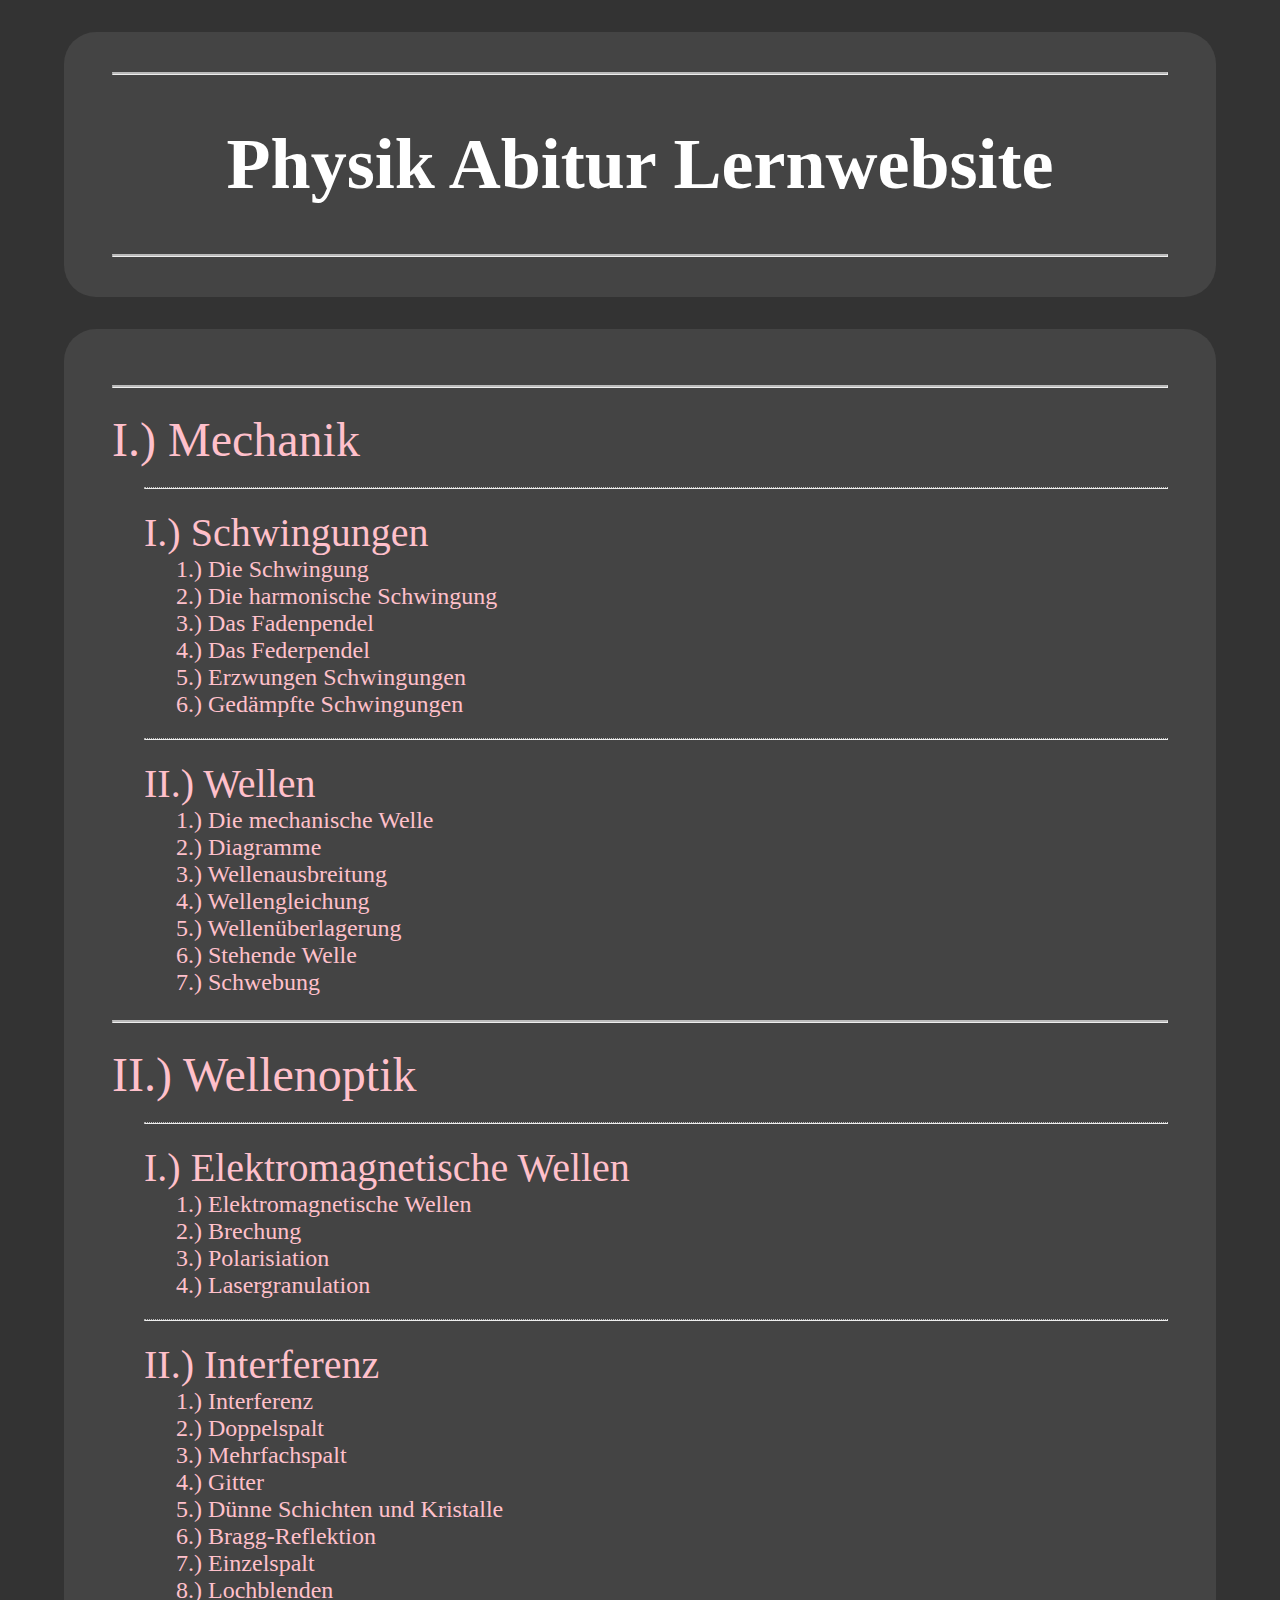
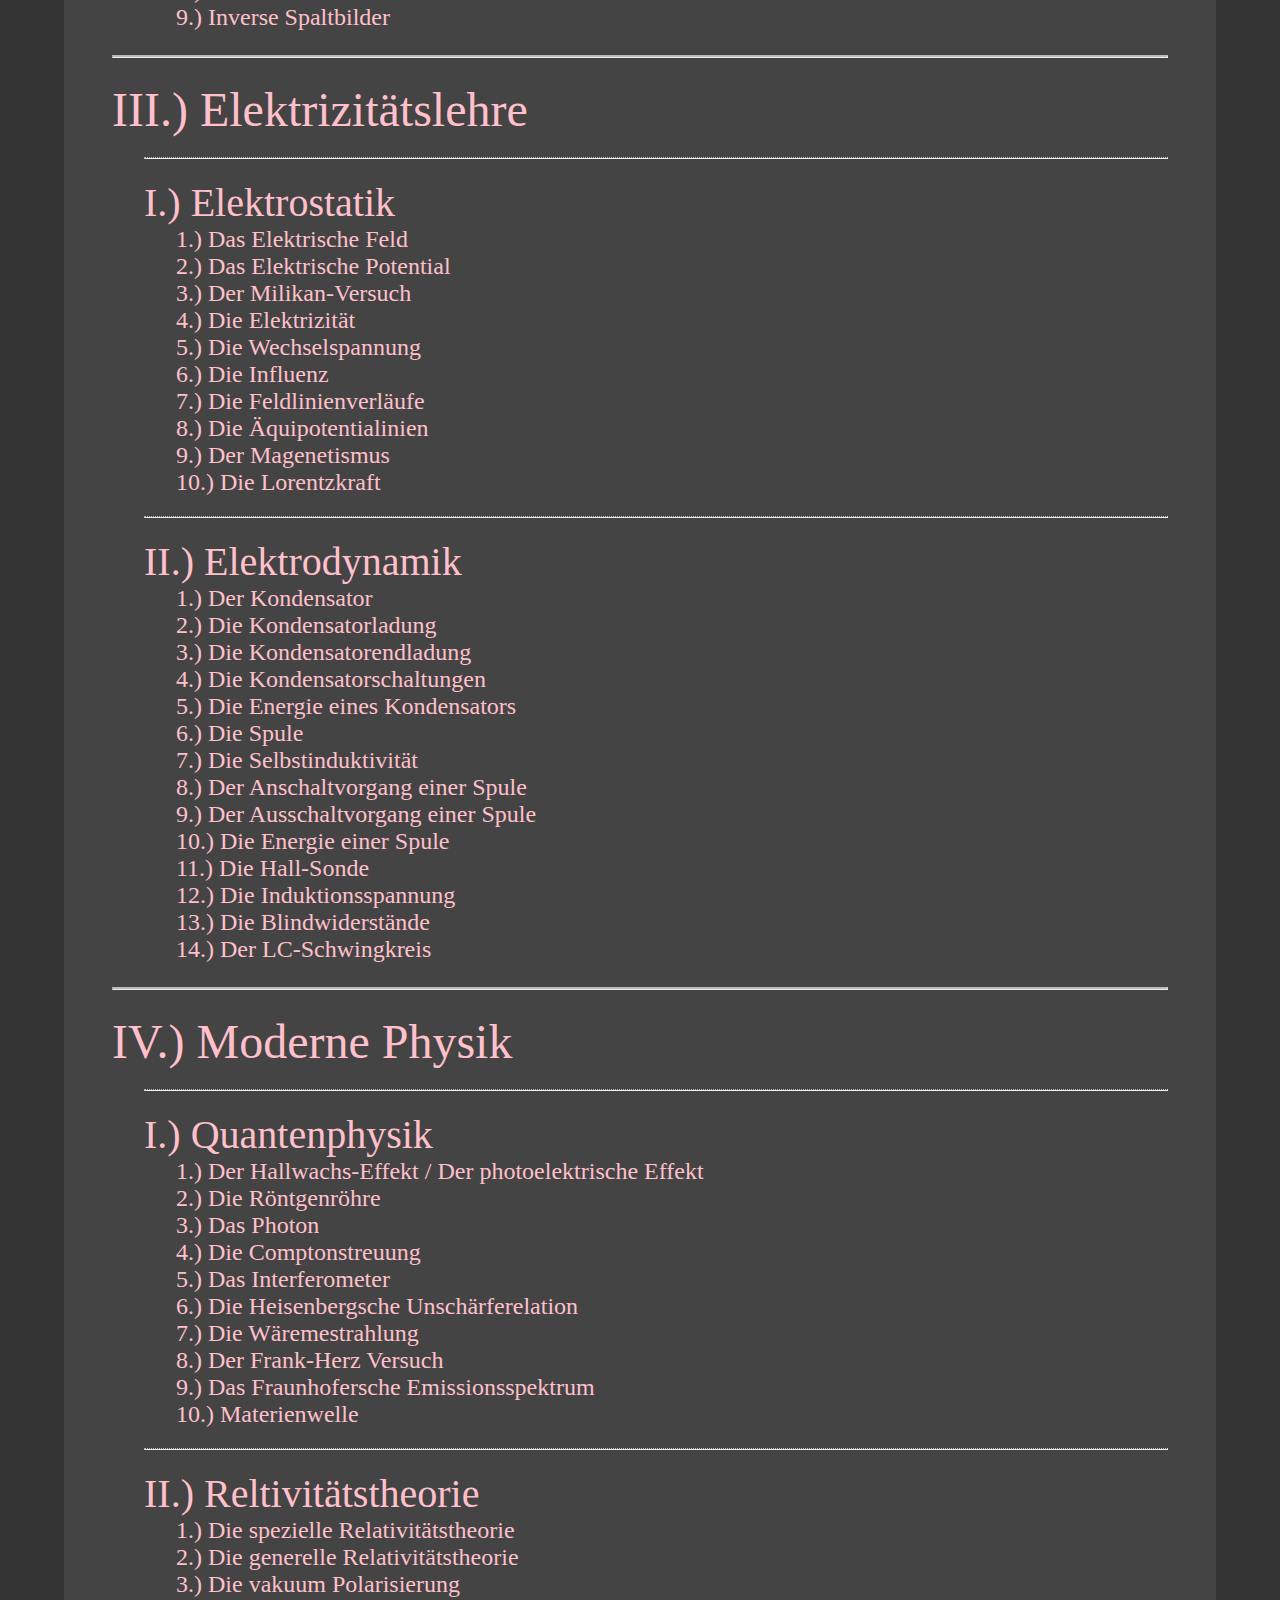
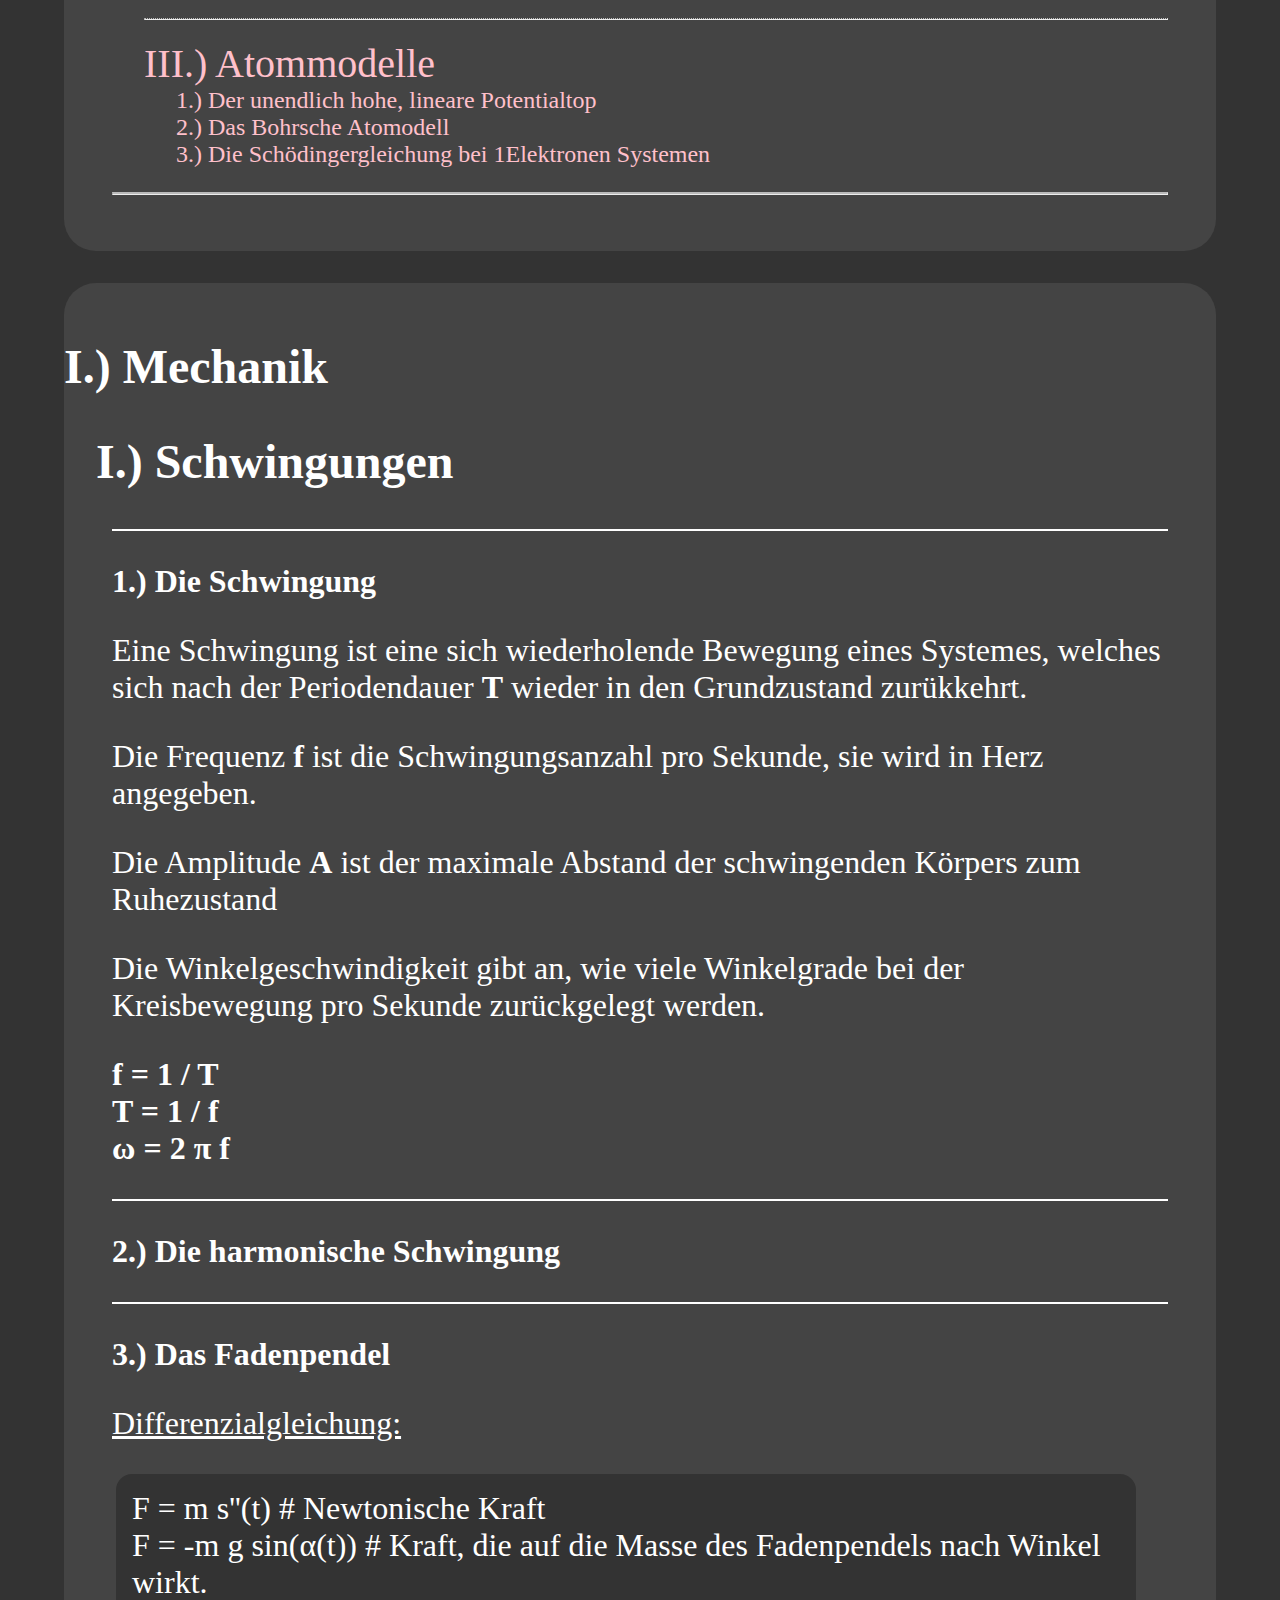
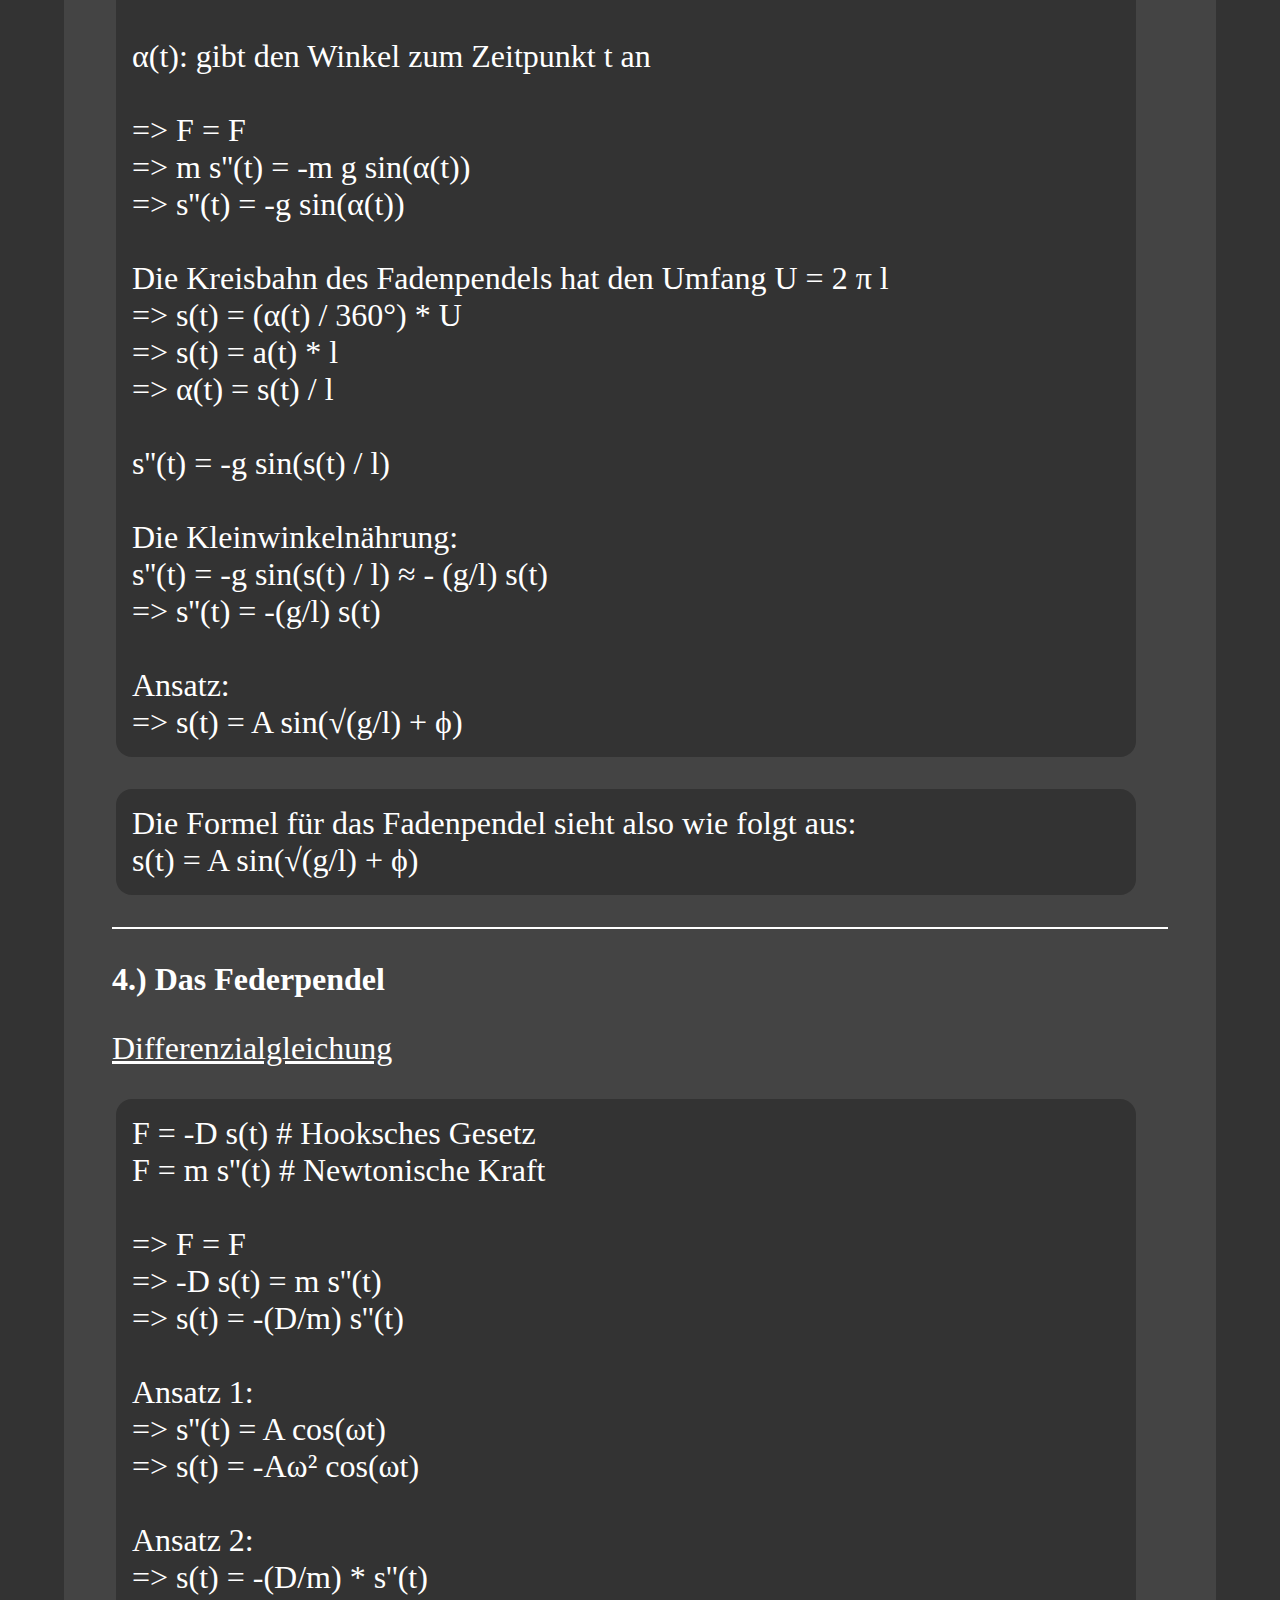
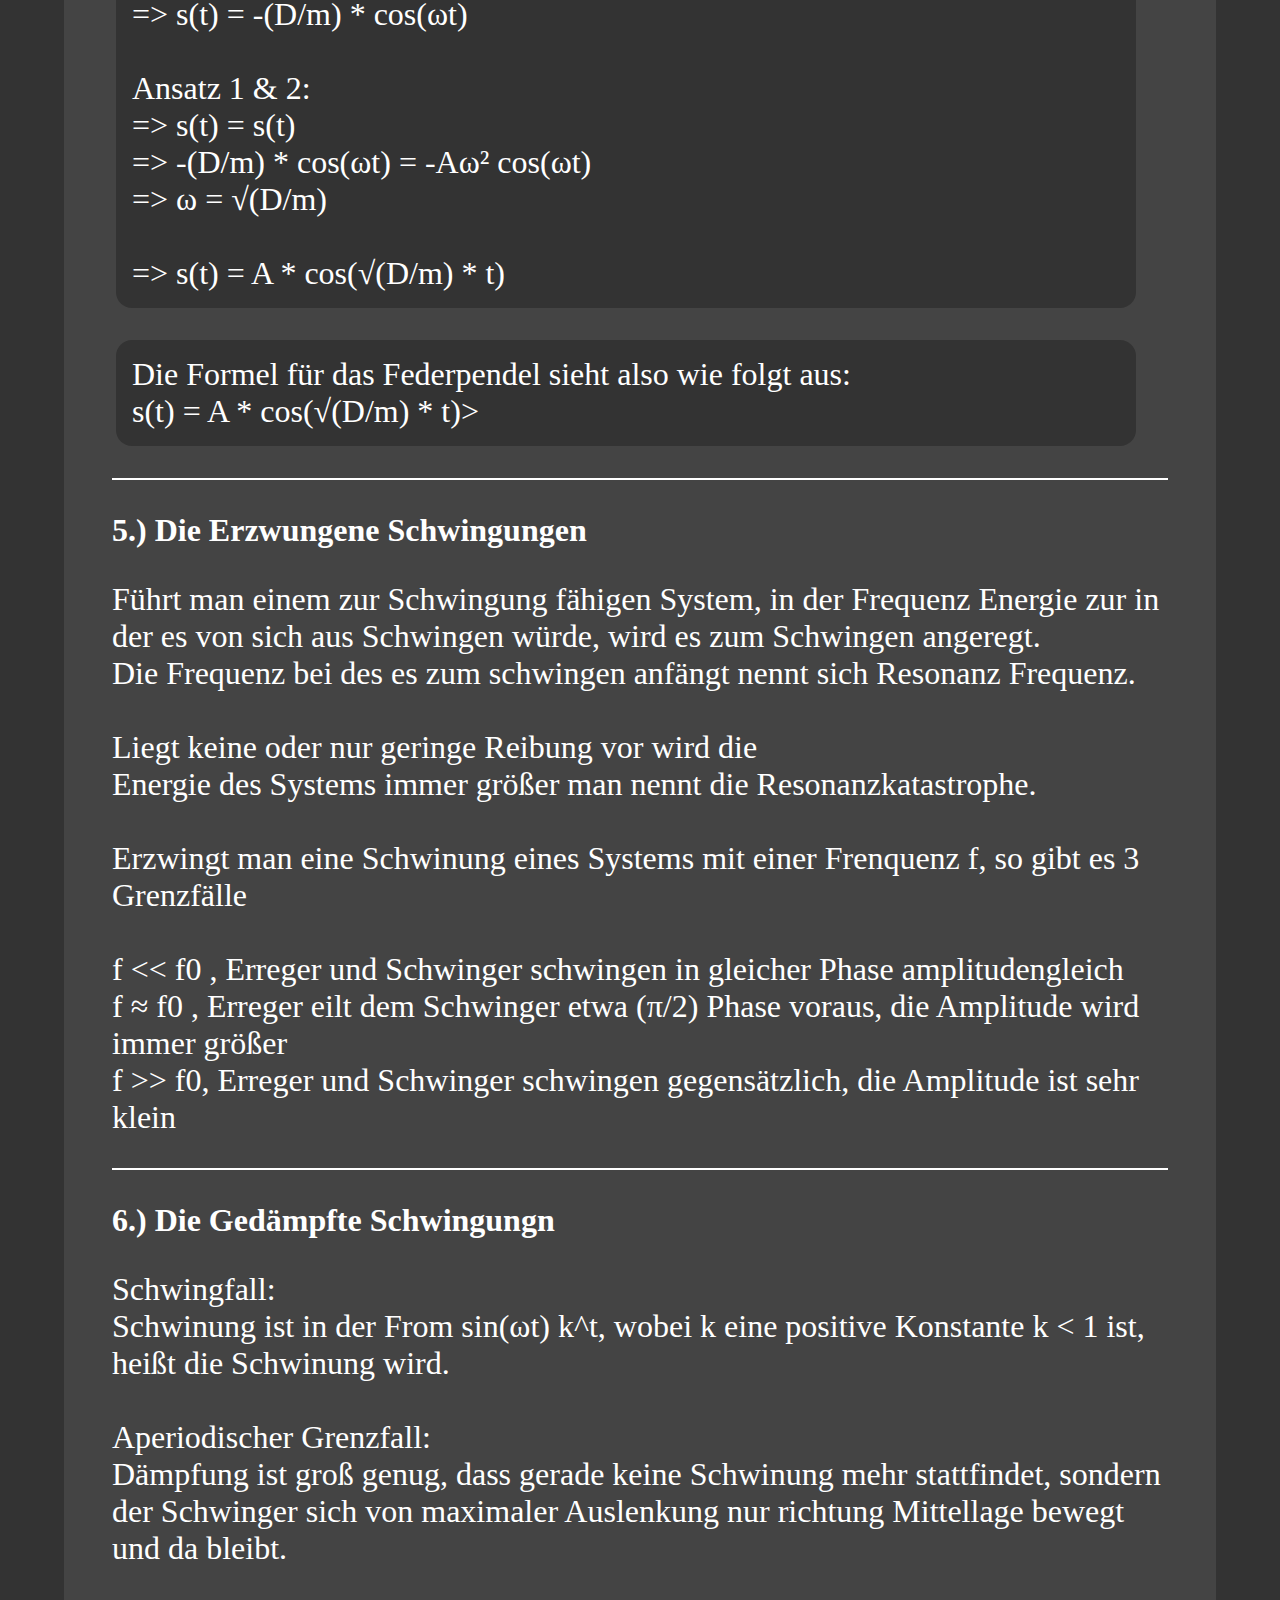
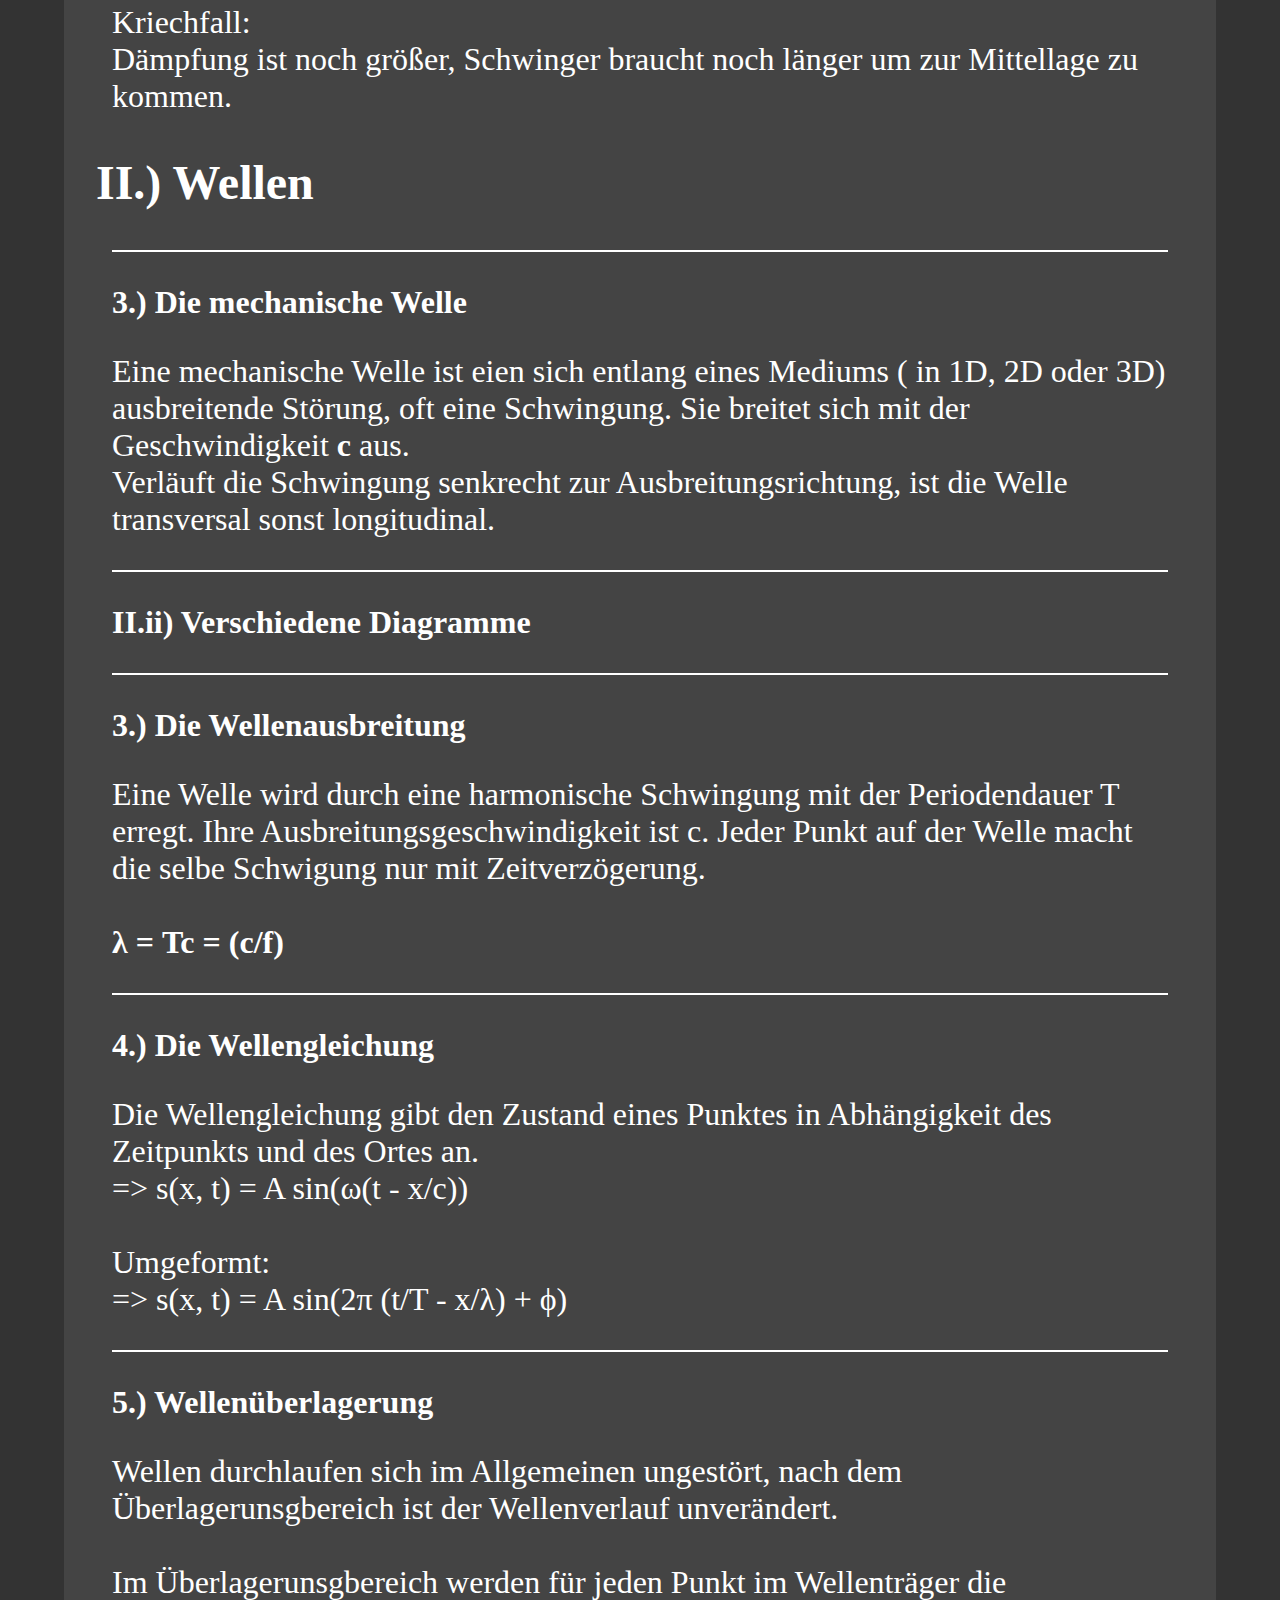
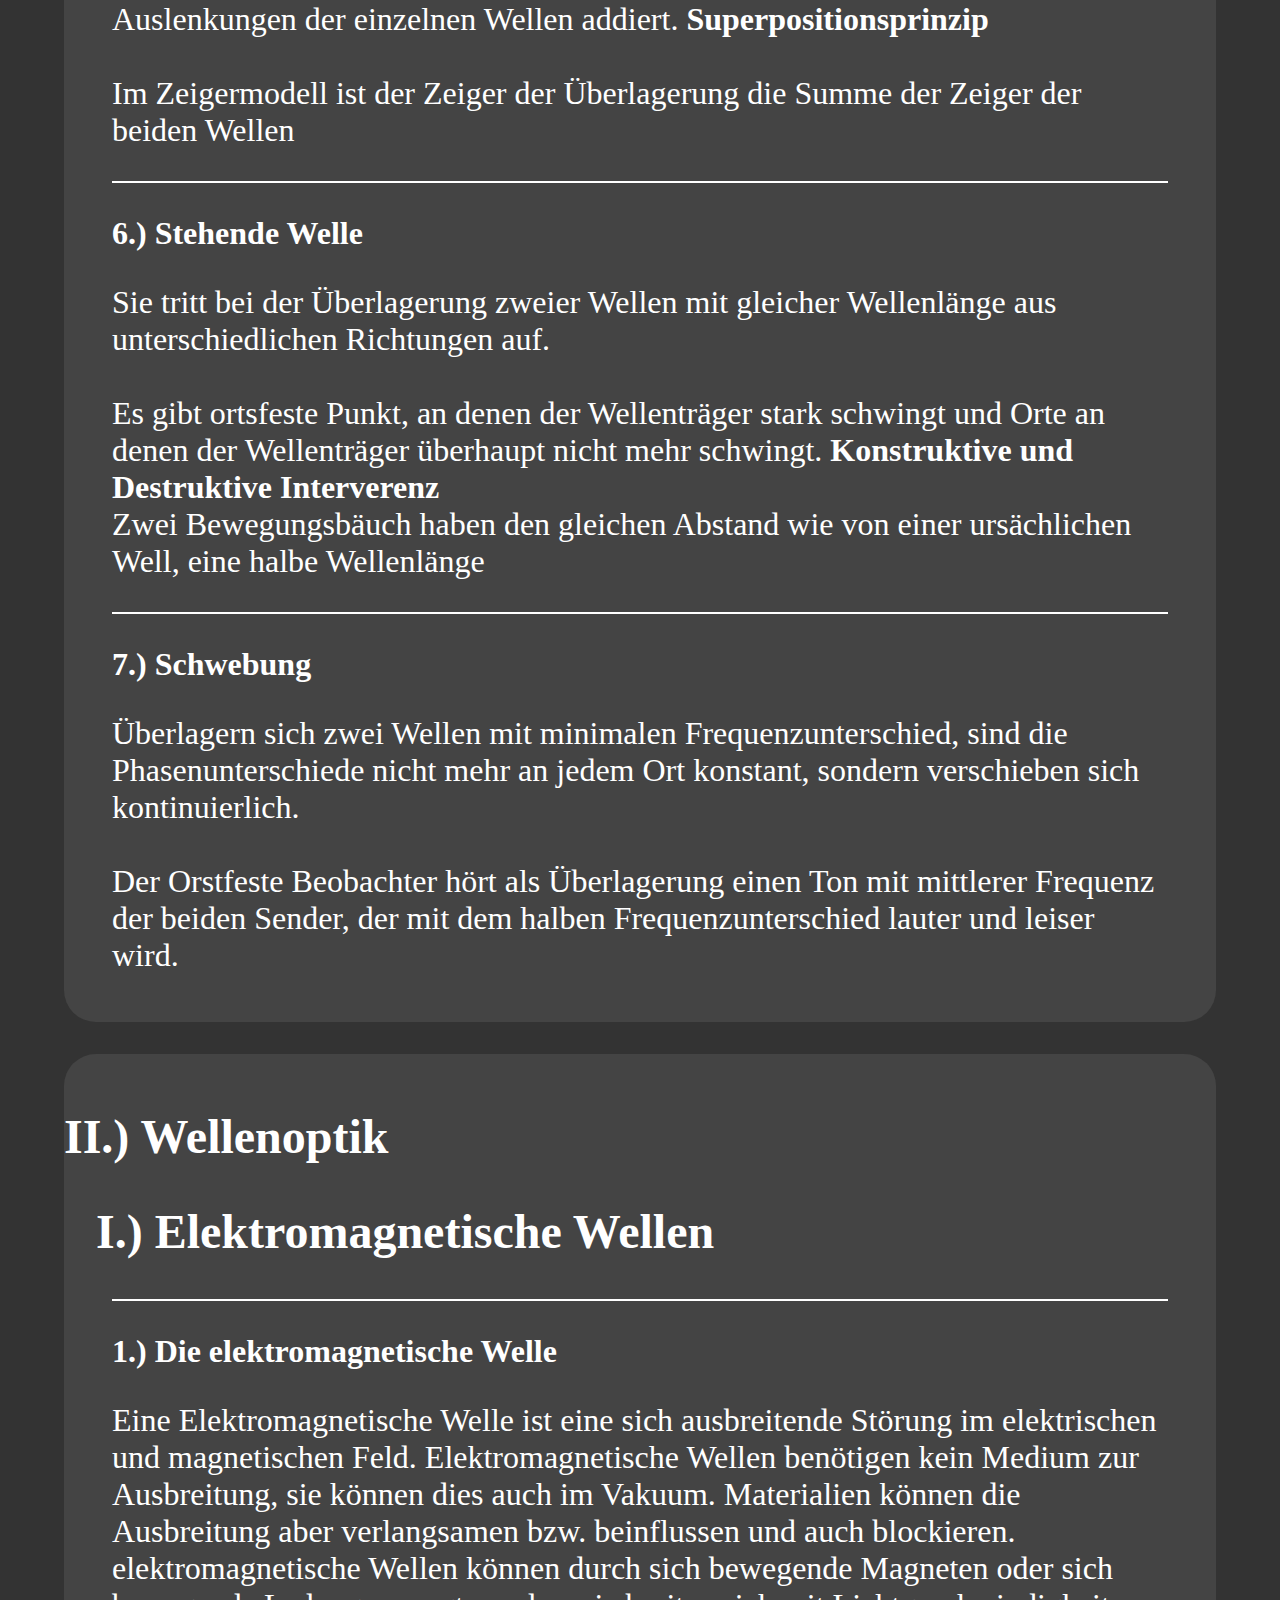
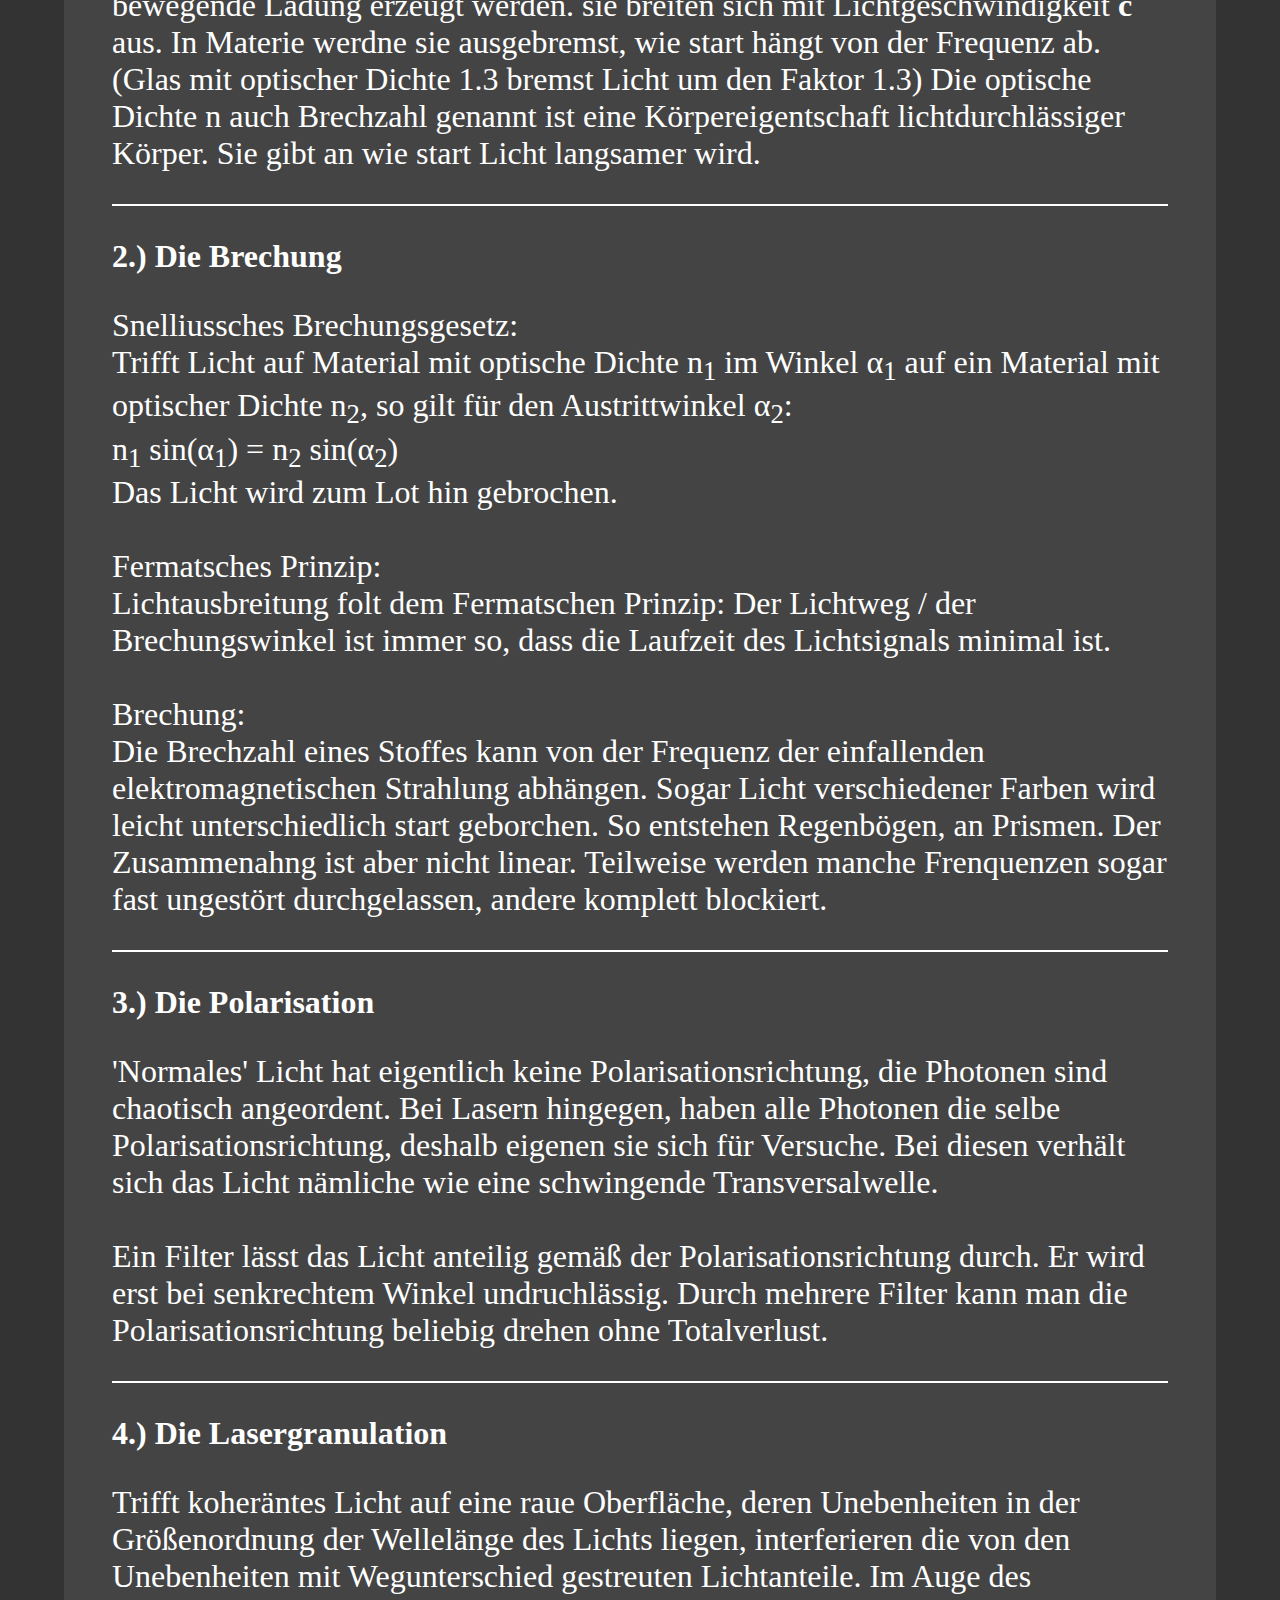
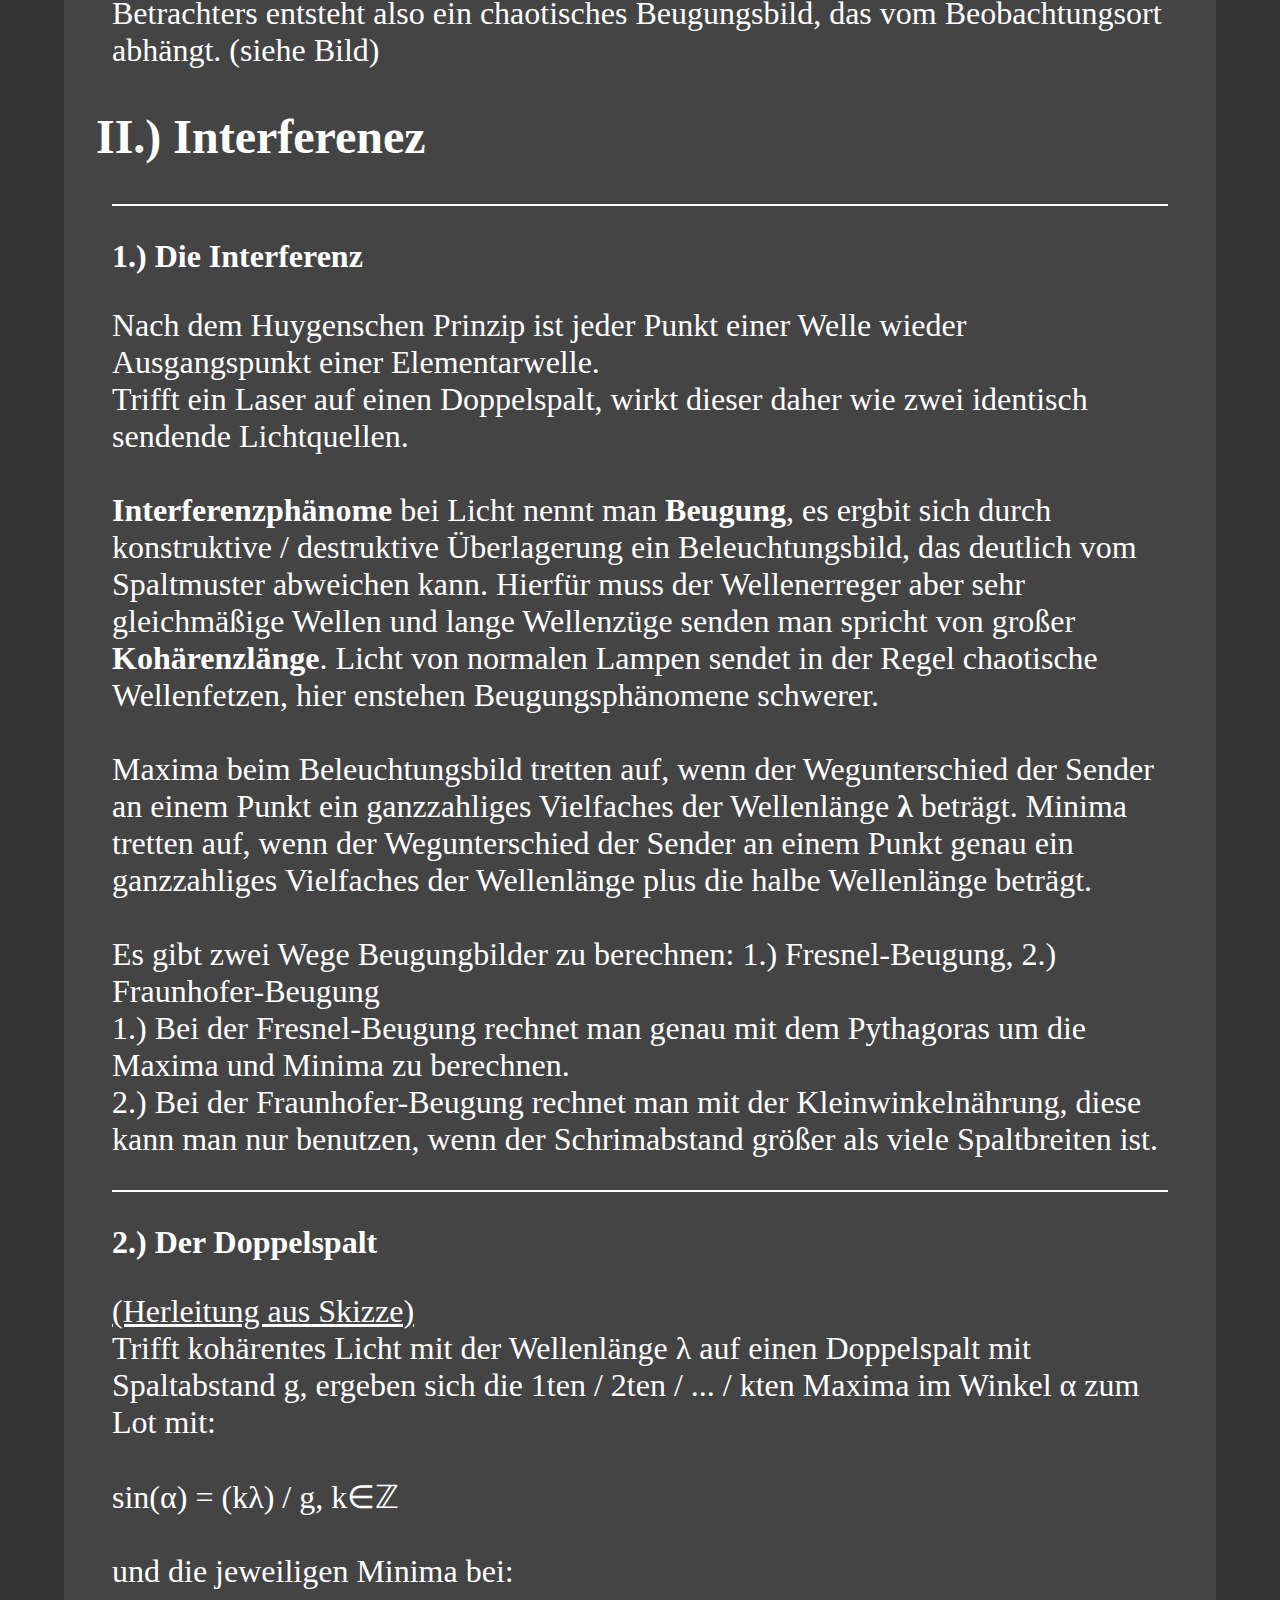
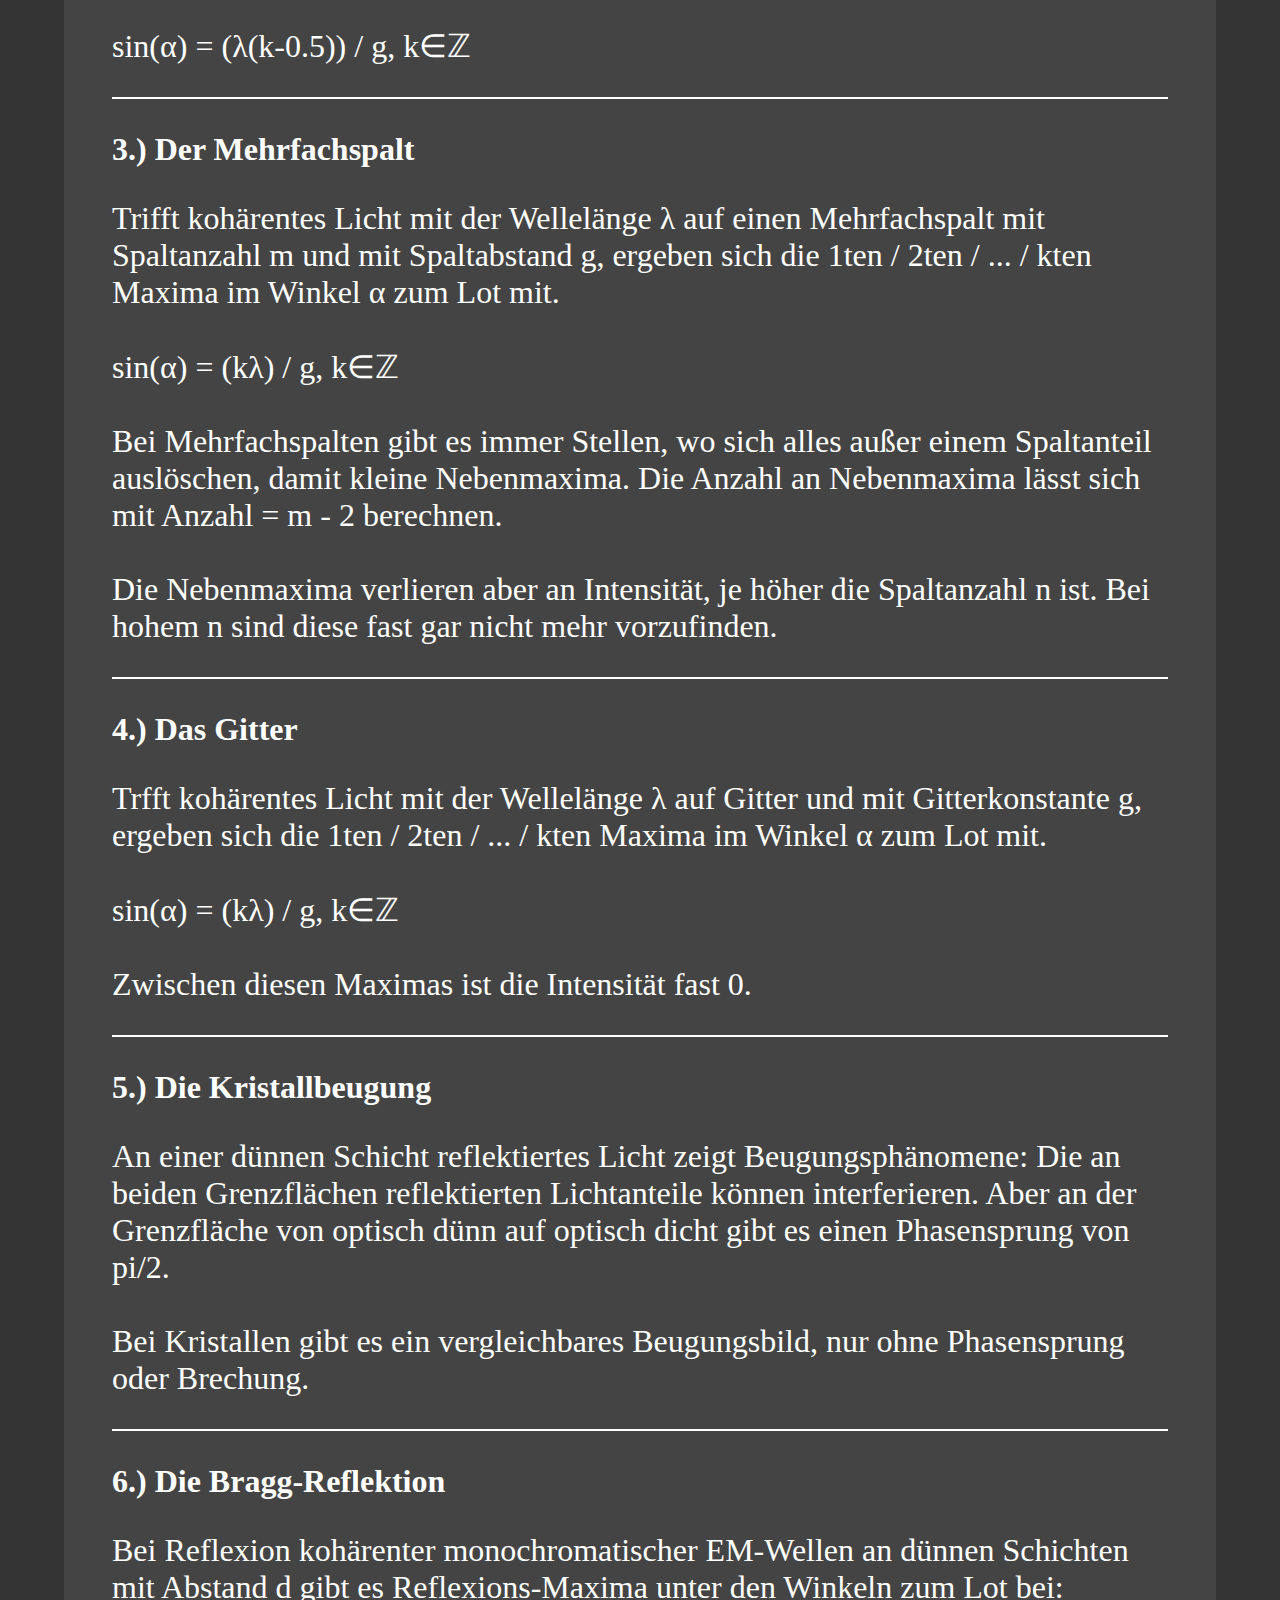
<file: index.html>
<!DOCTYPE html>

<html>
	<head>
		<link rel="stylesheet" type="" href="styles.css">
	</head>

	<body>
		<!-- This is the section for the Title -->
		<div class='title-container'>
			<div>
				<hr style='border-top: 0.125rem solid #bbb'>
				<h1 align='center'>Physik Abitur Lernwebsite</h1>
				<hr style='border-top: 0.125rem solid #bbb'>
			</div>
		</div>

		<!-- This is the section for all of the Links-->
		<div class='link-container'> 
			<!-- These are the links to Mechanik -->
			<div>
				<hr style='border-top: 0.125rem solid #bbb'>
				<a href="#Mechanik">I.) Mechanik</a><br>
				<div class='themen-links'>
					<hr style='border-top: 0.0625rem dotted #bbb'>
					<a href="#Mechanik1">I.) Schwingungen</a><br>
					<div class='sub-links'>
						<a href="#Mechanik1">1.)   Die Schwingung</a><br>
						<a href="#Mechanik2">2.)  Die harmonische Schwingung</a><br>
						<a href="#Mechanik3">3.) Das Fadenpendel</a><br>
						<a href="#Mechanik4">4.) Das Federpendel</a><br>
						<a href="#Mechanik5">5.)  Erzwungen Schwingungen</a><br>
						<a href="#Mechanik6">6.) Gedämpfte Schwingungen</a><br>
					</div>
					<hr style='border-top: 0.0625rem dotted #bbb'>
					<a href="#Mechanik8">II.) Wellen</a><br>
					<div class='sub-links'>
						<a href="#Mechanik8">1.) Die mechanische Welle</a><br>
						<a href="#Mechanik9">2.) Diagramme</a><br>
						<a href="#Mechanik10">3.) Wellenausbreitung</a><br>
						<a href="#Mechanik11">4.) Wellengleichung</a><br>
						<a href="#Mechanik12">5.) Wellenüberlagerung</a><br>
						<a href="#Mechanik13">6.) Stehende Welle</a><br>
						<a href="#Mechanik14">7.) Schwebung</a><br>
					</div>
				</div>
		</div>

			<!-- These are the links to Wellenoptik -->
			<div>
				<hr style='border-top: 0.125rem solid #bbb'>
				<a href="#Wellenoptik">II.) Wellenoptik</a> <br>	
				<div class='themen-links'>
					<hr style='border-top: 0.0625rem dotted #bbb'>
					<a href="#Wellenoptik1">I.) Elektromagnetische Wellen</a>
					<div class='sub-links'>
						<a href="#Wellenoptik2">1.) Elektromagnetische Wellen</a><br>
						<a href="#Wellenoptik3">2.) Brechung</a><br>
						<a href="#Wellenoptik4">3.) Polarisiation</a><br>
						<a href="#Wellenoptik5">4.) Lasergranulation</a>
					</div>
					<hr style='border-top: 0.0625rem dotted #bbb'>
					<a href="#HeadingInterferenz">II.) Interferenz</a>
					<div class='sub-links'>
						<a href="#Wellenoptik5">1.) Interferenz</a><br>
						<a href="#Wellenoptik6">2.) Doppelspalt</a><br>
						<a href="#Wellenoptik7">3.) Mehrfachspalt</a><br>
						<a href="#Wellenoptik8">4.) Gitter</a><br>
						<a href="#Wellenoptik9">5.) Dünne Schichten und Kristalle</a><br>
						<a href="#Wellenoptik10">6.) Bragg-Reflektion</a><br>
						<a href="#Wellenoptik11">7.) Einzelspalt</a><br>
						<a href="#Wellenoptik12">8.) Lochblenden</a><br>
						<a href="#Wellenoptik13">9.) Inverse Spaltbilder</a><br>
					</div>
				</div>
			</div>
		
			<!-- These are the links to Elektrodynamik -->
			<div>
				<hr style='border-top: 0.125rem solid #bbb'>
				<a href="#E-Lehre1">III.) Elektrizitätslehre</a> <br>
				<div class='themen-links'>
					<hr style='border-top: 0.0625rem dotted #bbb'>
					<a href="#E-Lehre2">I.) Elektrostatik</a>
					<div class='sub-links'> 
						<a href="#Wellenoptik5">1.) Das Elektrische Feld</a><br>
						<a href="#Wellenoptik5">2.) Das Elektrische Potential</a><br>
						<a href="#Wellenoptik5">3.) Der Milikan-Versuch</a><br>
						<a href="#Wellenoptik5">4.) Die Elektrizität</a><br>
						<a href="#Wellenoptik5">5.) Die Wechselspannung</a><br>
						<a href="#Wellenoptik5">6.) Die Influenz</a><br>
						<a href="#Wellenoptik5">7.) Die Feldlinienverläufe</a><br>
						<a href="#Wellenoptik5">8.) Die Äquipotentialinien</a><br>
						<a href="#Wellenoptik5">9.) Der Magenetismus</a><br>
						<a href="#Wellenoptik5">10.) Die Lorentzkraft</a><br>
					</div>
					<hr style='border-top: 0.0625rem dotted #bbb'>
					<a href="#E-Lehren">II.) Elektrodynamik</a>
					<div class='sub-links'>
						<a href="#Wellenoptik5">1.) Der Kondensator</a><br>
						<a href="#Wellenoptik5">2.) Die Kondensatorladung</a><br>
						<a href="#Wellenoptik5">3.) Die Kondensatorendladung</a><br>
						<a href="#Wellenoptik5">4.) Die Kondensatorschaltungen</a><br>
						<a href="#Wellenoptik5">5.) Die Energie eines Kondensators</a><br>
						<a href="#Wellenoptik5">6.) Die Spule</a><br>
						<a href="#Wellenoptik5">7.) Die Selbstinduktivität</a><br>
						<a href="#Wellenoptik5">8.) Der Anschaltvorgang einer Spule</a><br>
						<a href="#Wellenoptik5">9.) Der Ausschaltvorgang einer Spule</a><br>
						<a href="#Wellenoptik5">10.) Die Energie einer Spule</a><br>
						<a href="#Wellenoptik5">11.) Die Hall-Sonde</a><br>
						<a href="#Wellenoptik5">12.) Die Induktionsspannung</a><br>
						<a href="#Wellenoptik5">13.) Die Blindwiderstände</a><br>
						<a href="#Wellenoptik5">14.) Der LC-Schwingkreis</a><br>
					</div>
				</div>
			</div>

			<!-- These are the links to Moderne Physik-->
			<div>
				<hr style='border-top: 0.125rem solid #bbb'>
				<a href="#Morderne-Physik1">IV.) Moderne Physik</a> <br>
				<div class='themen-links'>
					<hr style='border-top: 0.0625rem dotted #bbb'>
					<a href="#Morderne-Physik2">I.) Quantenphysik</a>
					<div class='sub-links'> 
						<a href="#Wellenoptik5">1.) Der Hallwachs-Effekt / Der photoelektrische Effekt</a><br>
						<a href="#Wellenoptik5">2.) Die Röntgenröhre</a><br>
						<a href="#Wellenoptik5">3.) Das Photon</a><br>
						<a href="#Wellenoptik5">4.) Die Comptonstreuung</a><br>
						<a href="#Wellenoptik5">5.) Das Interferometer</a><br>
						<a href="#Wellenoptik5">6.) Die Heisenbergsche Unschärferelation</a><br>
						<a href="#Wellenoptik5">7.) Die Wäremestrahlung</a><br>
						<a href="#Wellenoptik5">8.) Der Frank-Herz Versuch</a><br>
						<a href="#Wellenoptik5">9.) Das Fraunhofersche Emissionsspektrum</a><br>
						<a href="#Wellenoptik5">10.) Materienwelle</a><br>
					</div>
					<hr style='border-top: 0.0625rem dotted #bbb'>
					<a href="#Morderne-Physik3">II.) Reltivitätstheorie</a>

					<div class='sub-links'> 
						<a href="#Wellenoptik5">1.) Die spezielle Relativitätstheorie</a><br>
						<a href="#Wellenoptik5">2.) Die generelle Relativitätstheorie</a><br>
						<a href="#Wellenoptik5">3.) Die vakuum Polarisierung</a><br>
					</div>
					<hr style='border-top: 0.0625rem dotted #bbb'>
					<a href="#Morderne-Physik5">III.) Atommodelle</a>
					<div class='sub-links'> 
						<a href="#Wellenoptik5">1.) Der unendlich hohe, lineare Potentialtop</a><br>
						<a href="#Wellenoptik5">2.) Das Bohrsche Atomodell</a><br>
						<a href="#Wellenoptik5">3.) Die Schödingergleichung bei 1Elektronen Systemen</a><br>
					</div>
				</div>
				<hr style='border-top: 0.125rem solid #bbb'>
			</div>
		</div>



		<div class='section' id='Mechanik'>
			<h2>I.) Mechanik</h2>

			<div class='content'>
				<h2>I.) Schwingungen</h2>

				<div id='Mechanik1' class='sub-section'>
					<h3>1.) Die Schwingung </h3>
					<p>Eine Schwingung ist eine sich wiederholende 
					Bewegung eines Systemes, welches sich nach der 
					Periodendauer <b>T</b> wieder in den Grundzustand 
					zurükkehrt.  
					</p>
					<p>Die Frequenz <b>f</b> ist die Schwingungsanzahl pro Sekunde, sie wird in 
					Herz angegeben.  
					</p>
					<p>Die Amplitude <b>A</b> ist der maximale Abstand der schwingenden Körpers zum
					Ruhezustand
					</p>
					<p>Die Winkelgeschwindigkeit gibt an, wie viele Winkelgrade bei der 
					Kreisbewegung pro Sekunde zurückgelegt werden.
					</p>

					<p>
						<b>f = 1 / T</b><br>
						<b>T = 1 / f</b><br>
						<b>ω = 2 π f</b><br>
					</p>
				</div>	

				<div id='Mechanik2' class='sub-section'>
					<h3>2.) Die harmonische Schwingung</h3>
					<p></p>
				</div>

				<div id='Mechanik3' class='sub-section'>
					<h3>3.) Das Fadenpendel</h3>
					<u><p>Differenzialgleichung:</p></u>
					<p class='formel-block'>
					F = m s''(t)			# Newtonische Kraft <br>
					F = -m g sin(α(t))		# Kraft, die auf die Masse des Fadenpendels nach Winkel wirkt.<br>
					<br>
					α(t): gibt den Winkel zum Zeitpunkt t an <br><br>

					=> F = F<br>
					=> m s''(t) = -m g sin(α(t))<br>
					=> s''(t) = -g sin(α(t))<br>
					<br>
					Die Kreisbahn des Fadenpendels hat den Umfang U = 2 π l <br>

					=> s(t) = (α(t) / 360°) * U<br>
					=> s(t) = a(t) * l<br>
					=> α(t) = s(t) / l<br>
					<br>
					s''(t) = -g sin(s(t) / l)<br>
					<br>
					Die Kleinwinkelnährung:<br>
					s''(t) = -g sin(s(t) / l) ≈ - (g/l) s(t)<br>
					=> s''(t) = -(g/l) s(t)<br>
					<br>
					Ansatz:<br>
					=> s(t) = A sin(√(g/l) + ϕ)<br>
					</p>
					<p class='formel-block'>
						Die Formel für das Fadenpendel sieht also wie folgt aus:<br>
						s(t) = A sin(√(g/l) + ϕ)
					</p>
				</div>

				<div id='Mechanik4' class='sub-section'>
					<h3>4.) Das Federpendel</h3>	
					<u><p>Differenzialgleichung</p></u>
					<p class='formel-block'>
						F = -D s(t)			# Hooksches Gesetz<br> 
						F = m s''(t)		# Newtonische Kraft<br>
						<br>
						=> F = F <br>
						=> -D s(t) = m s''(t)<br>
						=> s(t) = -(D/m) s''(t)<br>
						<br>
						Ansatz 1:<br>
						=> s''(t) = A cos(ωt)<br>
						=> s(t) = -Aω² cos(ωt)<br>
						<br>
						Ansatz 2:<br>
						=> s(t) = -(D/m) * s''(t)<br>
						=> s(t) = -(D/m) * cos(ωt)<br>
						<br>
						Ansatz 1 & 2:<br>
						=> s(t) = s(t)<br>
						=> -(D/m) * cos(ωt) = -Aω² cos(ωt)<br>
						=> ω = √(D/m)<br> 
						<br>
						=> s(t) = A * cos(√(D/m) * t)<br>
					</p>
					<p class='formel-block'>
						Die Formel für das Federpendel sieht also wie folgt aus:<br>
						s(t) = A * cos(√(D/m) * t)>
					</p>
				</div>

				<div id='Mechanik5' class='sub-section'>
					<h3>5.) Die Erzwungene Schwingungen</h3>	
					<p>
						Führt man einem zur Schwingung fähigen System, in der Frequenz 
						Energie zur in der 
						es von sich aus Schwingen würde, wird es zum Schwingen angeregt. <br>
						Die Frequenz bei des es zum schwingen anfängt nennt sich Resonanz 
						Frequenz.<br>
						<br>
						Liegt keine oder nur geringe Reibung vor wird die <br>
						Energie des Systems immer größer man nennt die Resonanzkatastrophe.<br>
						<br>
						Erzwingt man eine Schwinung eines Systems mit einer Frenquenz f, 
						so gibt es 3 Grenzfälle<br>
						<br>
						f &lt&lt f0 ,		Erreger und Schwinger schwingen in gleicher Phase 
						amplitudengleich <br>
						f ≈ f0 ,		Erreger eilt dem Schwinger etwa (π/2) Phase 
						voraus, die Amplitude wird immer größer <br>
						f >> f0,		Erreger und Schwinger schwingen 
						gegensätzlich, die Amplitude ist sehr klein<br>
					</p>
				</div>

				<div id='Mechanik6' class='sub-section'>
					<h3>6.) Die Gedämpfte Schwingungn</h3>	
					<p>	
						Schwingfall: <br>
						Schwinung ist in der From sin(ωt) k^t, wobei k eine positive 
						Konstante k &lt 1 ist, heißt die Schwinung wird. <br>
						<br>
						Aperiodischer Grenzfall: <br>
						Dämpfung ist groß genug, dass gerade keine Schwinung mehr 
						stattfindet, sondern der Schwinger sich von maximaler Auslenkung 
						nur richtung Mittellage bewegt und da bleibt. <br>
						<br>
						Kriechfall: <br>
						Dämpfung ist noch größer, Schwinger braucht noch länger 
						um zur Mittellage zu kommen. <br>
					</p>	
				</div>
			</div>
			
			<div class='content'>
				<h2>II.) Wellen</h2>
				
				<div id='Mechanik8' class='sub-section'>
					<h3>3.) Die mechanische Welle</h3>
					<p>
						Eine mechanische Welle ist eien sich entlang eines Mediums (
						in 1D, 2D oder 3D) ausbreitende Störung, oft eine Schwingung. 
						Sie breitet sich mit der Geschwindigkeit <b>c</b> aus. <br>
						Verläuft die Schwingung senkrecht zur Ausbreitungsrichtung, ist die 
						Welle transversal sonst longitudinal. <br>
					</p>
				</div>

				<div id='Mechanik9' class='sub-section'>
					<h3>II.ii) Verschiedene Diagramme</h3>

				</div>

				<div id='Mechanik10' class='sub-section'>
					<h3>3.) Die Wellenausbreitung</h3>
					<p>
						Eine Welle wird durch eine harmonische Schwingung mit der Periodendauer
						T erregt. Ihre Ausbreitungsgeschwindigkeit ist c.
						Jeder Punkt auf der Welle macht die selbe Schwigung nur mit 
						Zeitverzögerung.
						<br>
						<br>
						<b>λ = Tc = (c/f)</b>
					</p>
				</div>

				<div id='Mechanik11' class='sub-section'>
					<h3>4.) Die Wellengleichung</h3>
					<p>
						Die Wellengleichung gibt den Zustand eines Punktes in Abhängigkeit des Zeitpunkts 
						und des Ortes an. <br>
						=> s(x, t) = A sin(ω(t - x/c))<br>
						<br>
						Umgeformt: <br>
						=> s(x, t) = A sin(2π (t/T - x/λ) + ϕ)<br>
					</p>	
				</div>

				<div id='Mechanik12' class='sub-section'>
					<h3>5.) Wellenüberlagerung</h3>
					<p>
						Wellen durchlaufen sich im Allgemeinen ungestört, nach dem 
						Überlagerunsgbereich ist der Wellenverlauf unverändert.
						<br><br>
						Im Überlagerunsgbereich werden für jeden Punkt im Wellenträger 
						die Auslenkungen der einzelnen Wellen addiert. <b>Superpositionsprinzip</b>
						<br><br>
						Im Zeigermodell ist der Zeiger der Überlagerung die Summe der Zeiger 
						der beiden Wellen
					</p>		
				</div>

				<div id='Mechanik13' class='sub-section'>
					<h3>6.) Stehende Welle</h3>
					<p>
						Sie tritt bei der Überlagerung zweier Wellen mit gleicher Wellenlänge 
						aus unterschiedlichen Richtungen auf.
						<br><br>
						Es gibt ortsfeste Punkt, an denen der Wellenträger stark schwingt und Orte an denen der 
						Wellenträger überhaupt nicht mehr schwingt. <b>Konstruktive und Destruktive Interverenz</b>
						<br>
						Zwei Bewegungsbäuch haben den gleichen Abstand wie von einer ursächlichen Well, eine 
						halbe Wellenlänge
					</p>	
				</div>

				<div id='Mechanik14' class='sub-section'>
					<h3>7.) Schwebung</h3>
					<p>
						Überlagern sich zwei Wellen mit minimalen Frequenzunterschied, sind die Phasenunterschiede 
						nicht mehr an jedem Ort konstant, sondern verschieben sich kontinuierlich.
						<br><br>
						Der Orstfeste Beobachter hört als Überlagerung einen Ton mit mittlerer Frequenz der 
						beiden Sender, der mit dem halben Frequenzunterschied lauter und leiser wird.
					</p>
					
				</div>
			</div>
		</div>


		<div class='section' id='Wellenoptik'>
			<h2>II.) Wellenoptik</h2>

			<div class='content'>
				<h2>I.) Elektromagnetische Wellen</h2>

				<div class='sub-section'>
					<h3>1.) Die elektromagnetische Welle</h3>	
					<p>
						Eine Elektromagnetische Welle ist eine sich ausbreitende Störung im elektrischen und 
						magnetischen Feld. Elektromagnetische Wellen benötigen kein Medium zur Ausbreitung, sie 
						können dies auch im Vakuum.
						Materialien können die Ausbreitung aber verlangsamen bzw. beinflussen und auch blockieren.
						elektromagnetische Wellen können durch sich bewegende Magneten oder sich bewegende Ladung erzeugt werden.
						sie breiten sich mit Lichtgeschwindigkeit <b>c</b> aus. 
						In Materie werdne sie ausgebremst, wie start hängt von der Frequenz ab.
						(Glas mit optischer Dichte 1.3 bremst Licht um den Faktor 1.3)
						Die optische Dichte n auch Brechzahl genannt ist eine Körpereigentschaft 
						lichtdurchlässiger Körper. Sie gibt an wie start Licht langsamer wird. 
					</p>
					
				</div>

				<div class='sub-section'>
					<h3>2.) Die Brechung</h3>
					<p>
						Snelliussches Brechungsgesetz:<br>
						Trifft Licht auf Material mit optische Dichte n<sub>1</sub> im Winkel α<sub>1</sub> auf ein Material mit optischer
						Dichte n<sub>2</sub>, so gilt für den Austrittwinkel α<sub>2</sub>:  <br>
						n<sub>1</sub> sin(α<sub>1</sub>) = n<sub>2</sub> sin(α<sub>2</sub>)<br>
						Das Licht wird zum Lot hin gebrochen.<br><br>

						Fermatsches Prinzip: <br>
						Lichtausbreitung folt dem Fermatschen Prinzip:
						Der Lichtweg / der Brechungswinkel ist immer so, dass die Laufzeit des 
						Lichtsignals minimal ist. <br><br>

						Brechung: <br>
						Die Brechzahl eines Stoffes kann von der Frequenz der einfallenden elektromagnetischen
						Strahlung abhängen. 

						Sogar Licht verschiedener Farben wird leicht unterschiedlich start geborchen. So entstehen Regenbögen, 
						an Prismen. Der Zusammenahng ist aber nicht linear. Teilweise werden manche Frenquenzen sogar fast ungestört 
						durchgelassen, andere komplett blockiert. 
						
					</p>
				</div>

				<div class='sub-section'>
					<h3>3.) Die Polarisation</h3>
					<p>
						'Normales' Licht hat eigentlich keine Polarisationsrichtung, die Photonen sind chaotisch 
						angeordent. Bei Lasern hingegen, haben alle Photonen die selbe Polarisationsrichtung, deshalb 
						eigenen sie sich für Versuche.
						Bei diesen verhält sich das Licht nämliche wie eine schwingende Transversalwelle. <br><br>

						Ein Filter lässt das Licht anteilig gemäß der Polarisationsrichtung durch. 
						Er wird erst bei senkrechtem Winkel undruchlässig.
						Durch mehrere Filter kann man die Polarisationsrichtung beliebig drehen ohne 
						Totalverlust.
					</p>
				</div>

				<div class='sub-section'>
					<h3>4.) Die Lasergranulation</h3>
					<p>
						Trifft koheräntes Licht auf eine raue Oberfläche, deren Unebenheiten in der 
						Größenordnung der Wellelänge des Lichts liegen, interferieren die von den 
						Unebenheiten mit Wegunterschied gestreuten Lichtanteile. 
						Im Auge des Betrachters entsteht also ein chaotisches Beugungsbild, das vom 
						Beobachtungsort abhängt. (siehe Bild) 
					</p>
				</div>

			</div>

			<div class='content'>
				<h2>II.) Interferenez</h2>

				<div class='sub-section'>
					<h3>1.) Die Interferenz</h3>
					<p>
							Nach dem Huygenschen Prinzip ist jeder Punkt einer Welle wieder Ausgangspunkt einer Elementarwelle.<br>
							Trifft ein Laser auf einen Doppelspalt, wirkt dieser daher wie zwei identisch
							sendende Lichtquellen.<br><br>

							<b>Interferenzphänome </b>bei Licht nennt man <b>Beugung</b>, es ergbit sich durch konstruktive / destruktive
							Überlagerung ein Beleuchtungsbild, das deutlich vom Spaltmuster abweichen kann.
							Hierfür muss der Wellenerreger aber sehr gleichmäßige Wellen und lange Wellenzüge senden
							man spricht von großer <b>Kohärenzlänge</b>. Licht von normalen Lampen sendet in der Regel chaotische 
							Wellenfetzen, hier enstehen Beugungsphänomene schwerer. <br><br>

							Maxima beim Beleuchtungsbild tretten auf, wenn der Wegunterschied der Sender an einem Punkt 
							ein ganzzahliges Vielfaches der Wellenlänge <b>λ</b> beträgt. 
							Minima tretten auf, wenn der Wegunterschied der Sender an einem Punkt genau ein ganzzahliges 
							Vielfaches der Wellenlänge plus die halbe Wellenlänge beträgt. <br><br>

							Es gibt zwei Wege Beugungbilder zu berechnen: 1.) Fresnel-Beugung, 2.) Fraunhofer-Beugung <br>
							1.) Bei der Fresnel-Beugung rechnet man genau mit dem Pythagoras um die Maxima und Minima 
							zu berechnen. <br>
							2.) Bei der Fraunhofer-Beugung rechnet man mit der Kleinwinkelnährung, diese kann man nur benutzen, 
							wenn der Schrimabstand größer als viele Spaltbreiten ist. <br>
					</p>
				</div>

				<div class='sub-section'>
					<h3>2.) Der Doppelspalt</h3>
					<p>
						<u>(Herleitung aus Skizze)</u><br>
						Trifft kohärentes Licht mit der Wellenlänge λ auf einen Doppelspalt mit Spaltabstand g, ergeben
						sich die 1ten / 2ten / ... / kten Maxima im Winkel α zum Lot mit: <br><br>

						sin(α) = (kλ) / g, k∈ℤ <br><br>
						
						und die jeweiligen Minima bei: <br><br>

						sin(α) = (λ(k-0.5)) / g, k∈ℤ
					</p>
				</div>

				<div class='sub-section'>
					<h3>3.) Der Mehrfachspalt</h3>
					<p>
						Trifft kohärentes Licht mit der Wellelänge λ auf einen Mehrfachspalt mit Spaltanzahl m und mit Spaltabstand g, ergeben 
						sich die 1ten / 2ten / ... / kten Maxima im Winkel α zum Lot mit. <br><br>

						sin(α) = (kλ) / g, k∈ℤ <br><br>

						Bei Mehrfachspalten gibt es immer Stellen, wo sich alles außer einem Spaltanteil auslöschen, damit kleine Nebenmaxima. 
						Die Anzahl an Nebenmaxima lässt sich mit Anzahl = m - 2 berechnen. <br><br>
						Die Nebenmaxima verlieren aber an Intensität, je höher die Spaltanzahl n ist. 
						Bei hohem n sind diese fast gar nicht mehr vorzufinden.
					</p>
				</div>

				<div class='sub-section'>
					<h3>4.) Das Gitter</h3>
					<p>
						Trfft kohärentes Licht mit der Wellelänge λ auf Gitter und mit Gitterkonstante g, ergeben 
						sich die 1ten / 2ten / ... / kten Maxima im Winkel α zum Lot mit. <br><br>

						sin(α) = (kλ) / g, k∈ℤ <br><br>

						Zwischen diesen Maximas ist die Intensität fast 0. 
					</p>

				</div>

				<div class='sub-section'>
					<h3>5.) Die Kristallbeugung</h3>
					<p>
						An einer dünnen Schicht reflektiertes Licht zeigt Beugungsphänomene: Die an beiden 
						Grenzflächen reflektierten Lichtanteile können interferieren.
						Aber an der Grenzfläche von optisch dünn auf optisch dicht gibt es einen Phasensprung von pi/2. <br><br>

						Bei Kristallen gibt es ein vergleichbares Beugungsbild, nur ohne Phasensprung oder Brechung. 
					</p>
				</div>

				<div class='sub-section'>
					<h3>6.) Die Bragg-Reflektion</h3>
					<p>
						Bei Reflexion kohärenter monochromatischer EM-Wellen an dünnen Schichten mit Abstand d gibt 
						es Reflexions-Maxima unter den Winkeln zum Lot bei: <br><br>

						2d cos(α) = kλ, k∈ℤ <br><br>

						Das sind die sogennanten Glanzwinkel oder Braggwinkel. 
						Genau zwischen Maxima findet absolut keine Reflexion statt. 
					</p>
				</div>

				<div class='sub-section'>
					<h3>7.) Der Einzelspalt</h3>
					<p>
						Jeder Punkt innerhalb eines Spaltes ist nach Huygens Ausgangspunkt einer neuen Welle. 
						Je nach Winkel kann es zu Punkte im Spalt andere Punkte im Spalt geben, mit dem es beim Schrim 
						destruktive Interfenz gibt. <br><br>

						Ist der Wegunterschied der Randpunkte zu einem Punkt auf dem Schrim kλ, hat jeder andere Punkt 
						einen Auslöschpartner, es liegt ein Minimum vor. <u>(Skizze fehlt)</u><br><br>

						Trifft kohärentes, monorchromatisches Licht auf einen Einzelspalt der Breite b, ergibt 
						sich ein Beugungsbild, das unter den Winkeln: <br><br>

						sin(α) = kλ / b, k∈ℤ <br><br>

						Intensitätsminima hat.<br>
						Einzelspaltminima spielen auch bei Doppelspalt/Gittern eine Rolle. <br>
					
						Unter den Winkeln, bei denen die Einzelspalte Minima haben, gibt es dann beim Gitter auch 
						Minima, auch wenn es ein Gittermaximum wäre. 
					</p>

				</div>

				<div class='sub-section'>
					<h3>8.) Die Lochblende</h3>
					<p>
						Das Beugungsbild beim Durchstrahlen einer Lochblende ist ein Muster konzentrischer 
						Ringe.
						Die dunklen Ringe sind die Äquivalent zu den Interferenzminima beim Einzelspalt. 
						Die Winkelformel ist mit leichter Abweichung vergleichbar mit der für Einzelspalte. 
					</p>
				</div>

				<div class='sub-section'>
					<h3>9.) Inverse Spaltbilder</h3>
					<p>
						Wird das Spaltbild invertiert, ändert sich das Beugungsbild prinzipiell nicht. 
						Insbesondere gibt es in der Mitte hinter dem kohärent beleuchteten Punkt ein Maximum 
						0ter Ordnung. Den <b>Poisson-Fleck</b>. 
					</p>
				</div>

			</div>
		</div>


		<div class='section' id='#Elektrizitätslehre'>
			<h2>III.) Elektrostatik</h2>

			<div class='content'>
				<h2>I.) Elektrostatik</h2>

				<div class='sub-section'>
					<h3>1.) Das elektrische Feld</h3>
					<p>
						Das Elektrische Feld umgibt Körper mit Ladung und es wirkt auf Ladung. 
						Es ist so gerichtet, dass sich Ladungen mit gleichem Vorzeichen abstoßen, 
						mit verscheidenem Vorzeichen anziehen. <br><br>

						Das <b>Coulomb-Gesetz</b>: <br>
						Eine Ladung q erzeugt im Abstand r ein Elektrisches Feld mit der 
						Felstärke. <br><br>

						E = C<sub>c</sub> (q/r²) <br><br>
						
						Auf eine Probeladung q wirkt die Kraft: <br><br>

						F = qE
					</p>
				</div>

				<div class='sub-section'>
					<h3>2.) Das Elektrische Potential</h3>
					<p>
						W=Fs(t)<br>
						W=∫<sub>Anfang</sub><sup>Ende</sup>F(s)ds <br><br>
						<u>(Herleitung folgt)</u><br>
						Elektrisches Potential ist dann Potentielle Energie pro Coulomb Ladung an 
						diesem Ort relativ zum einem 0-Potential.  <br><br>

						Φ(r) = C<sub>c</sub> (Q/r) <br><br>

						Um eine Probeladung q von Abstand r zu r zu bewegent benötigt man die Energie: <br><br>

						W(r<sub>1</sub>, r<sub>2</sub>) = q (Φ(r<sub>1</sub>) - Φ(r<sub>2</sub>))
					</p>
				</div>

				<div class='sub-section'>
					<h3>3.) Der Milikan-Versuch</h3>
					<p>
						Man sprühe Öltröpchen, die zufällig geladen sind in eine bekanntes E-Feld.<br>
						Aus der Bewegung bzw. Positionnierung kann man auf Anziehungskraft schließen damit auf die Ladung.
						Wenn man dies oft genug macht, dann kommt man zum Schluss, dass es eine kleinste 
						Ladungsmenge geben muss. Die Ladungs eines einzelnen Elektrons, auch 
						<b>Elementarladung </b>genannt
					</p>
				</div>

				<div class='sub-section'>
					<h3>4.) Die Elektrizität</h3>
					<p>
						Elektrizität ist der Fluss von Ladungsträgern meist Elektronen auf Grund eines 
						Potentialunterschiedes. Der Potentialunterschied wird in V angegeben.
						Die Anzahl an Fliesenden Elektronen in Q / s ist auch als A bekannt. 
						Bei einem Potentialunterschied V wird der fliesende Strom durch den Wiederstand R 
						begrenzt. <br><br>

						U = RI <br><br>

						Im Elektrischen Stromkreis addieren sich Widerstände: <br>
						In Reihe: R<sub>ges </sub>= R<sub>1</sub> + R<sub>2</sub> + ... + R<sub>n</sub> <br>
						In Parallel: R<sub>ges </sub>= 1 / R<sub>s</sub>,  R<sub>s</sub> = 1 / R<sub>1</sub> + 1/R<sub>2</sub> + ... + 1/ <sub>n</sub> <br>
					</p>
				</div>

				<div class='sub-section'>
					<h3>5.) Die Wechselspannung</h3>
					<p>
						Wechselspannung ist eine Spannung, die periodisch ihre Polarität wechselt. <br><br>

						Wechselspannung ist in der Regel Sinusförmig, d.h. in der Form. <br><br>
						U(t) = U<sub>max</sub> sin(ωt) <br><br>

						Meist wird statt der maximalen Spnnung die Effektivspannung angegeben, der 
						durschnittliche Betrag der Spnnung. Die Wurzel aus dem Durchschnitt des 
						Quadrates. <br><br>

						U<sub>Wechsel</sub> = √2 U<sub>max</sub>
					</p>
				</div>

				<div class='sub-section'>
					<h3>6.) Die Influenz</h3>
					<p>
						Ein Elektrisches Feld kann die Ladungsträger auch in einem ungeladenen Körper verschieben. 
						(Elektronen an einer Seite anhäufen) 
						Diesen Vorgang nennt man Influenz.  <br>
						In homogenen E-Feldern werden z.B. Staubkörnchen polarisiert und ausgerichtet. 
						In inhomogenen E-Feldern können damit auch ungelandene Körper vom E-Feld angezogen oder 
						abgestoßen werden. <br><br>

						Bei zu starker Influenz können sogar Elektronen ganz weggrissen werden, dieser Vorgang 
						wird auch Ionisierung genannt. 
					</p>
				</div>

				<div class='sub-section'>
					<h3>7.) Die Feldlinienverläufe</h3>
					<p>
						<u>(Diagramm folgt)</u>
					</p>
				</div>

				<div class='sub-section'>
					<h3>8.) Die Äquipotentialinien</h3>
					<p>
						Äquipotentialinien sind die Linen, bei denen überall das selbe Potential herrscht. Man kann Objekte ohne 
						gegen ein Feld wirken zu müssen auf diesen Linien begeben.
					</p>
				</div>

				<div class='sub-section'>
					<h3>9.) Der Magnetismus</h3>
					<p>
						Magnetfelder sind Wirbelfelder, heißt sie haben keine Quellen und Senken, sondern 
						schliesen zu sich selbst.  <br><br>

						Ferromagneten verstärken äußeres Feld, Magnetfeld bleibt aber auch ohne dieses bestehen. <br>
						Paramagneten verstärken äußeres Feld und werden von Magneten in die Richtung des stärkeren 
						Feldes gezogen. <br>
						Diamagnetent wirken äußerem Magnetfeld entgegen, werden in Richtugn schwächeren Feldes bewegt, 
						also abgestoßen. <br>
						Die Feldlinien verlaufen bei Magneten vom Norpol zum Südpol. <br><br>

						Stromdurchflossene Leiter werden von einem konzentrischen Magnetfeld umgeben, die Richtung dieser lässt 
						sich durch die Linke-Faust Regel bestimmt. <br>
						Magnetfelder addieren sich vektoriel, dies wird auch Superpositionsprinzip genannt. 
					</p>
				</div>

				<div class='sub-section'>
					<h3>10.) Die Lorentzkraft</h3>
					<p>

						Die Kraft, welche auf einen Stromdurchflossenen Leiter im Magnetfeld wirkt, nennt
						man Lorentzkraft. Ihre Richtung kann man mit der Linken-Hand-Regel bestimmen. 
						Sie wirkt nur Senkrecht zur Stromflussrichtung, sonst Kreuzprodukt: <br><br>

						F<sub>l</sub> = BIs <br><br>
						
						Die magnetische Flussdichte im Abstand r eines mit dem Strom I durchflossenen Leiters: <br><br>

						B = μ<sub>0</sub>/2π * I/r <br><br>

						Die Lorentzkraft wirkt aber auch auf bewegte Ladung: <br><br>

						F<sub>l</sub> = Bqv
					</p>
				</div>

			</div>

			<div class='content'>
				<h2>II.) Elektrodynamik</h2>

				<div class='sub-section'>
					<h3>1.) Der Kondensator</h3>
					<p>
						Ein Kondensator ist ein elektrisches Bauteil, das bei angelegter Spannung Ladung durch 
						Influenz Ladung	speichert. In der Regel auf zwei Seiten, die eine positiv, die andere negativ 
						geladen, sodass sich die Ladungen gegenseitig anziehen. <br><br>

						Die Kapazität C eines Kondensators ist die Ladungsmenge, die pro Volt gespeichert 
						werden kann. <br><br> 

						C = Q / U <br><br>

						Zwei parallele Leiterplatten können als Kondensator verwendet werden, 
						die negative Ladung der einen Platte zieht die positive auf der anderen an, 
						Ladung lässt sich so also gut speichern. 
						Die Kapazität eines Kontensators lässt sich auch so berechnen: <br><br>

						C = ϵ<sub>0</sub> ϵ<sub>r</sub> (A / d) <br><br>

						Ein Plattenkondensator hat einen höhere Kapazität, wenn er eine größere Fläche hat,
						seine Platten näher zusammen sind, oder ein Dielektrikum hinzugefügt wird. <br><br>

						Dielektrische Stoffe verstärken die Influezwirkung der Kondensatorplatten aufeinander.
						Dies erhöt die Kapazität um einen Faktor. 
						Der Verstärkungsfaktor wird mit ϵ bezeichnet, der relativen Permittivität. 
					</p>
				</div>

				<div class='sub-section'>
					<h3>2.) Die Kondensatorladung</h3>
					<p>
						Differnzialgleichung: Spannungen <br>
							Kondensatorentladung: <br><br>
							
							U(t) = RI(t) <br>
							U(t) = -Q(t) / C <br> <br>

							RI(t) = Q(t)/C <br>
							Q(t) = -RC I(t) <br><br>

							Q(t) = -RC Q'(t) <br><br>

							Ansatz: <br>
							Q(t) = Q * e<sup>(-t/RC)</sup> <br><br>

							Daraus ergibt sich für die Entladung: <br>
							Q(t) = Q * e <sup>(-t/RC)</sup> <br><br>

							und: <br><br>

							T<sub>0.5</sub> = ln(2) RC
					</p>
				</div>

				<div class='sub-section'>
					<h3>3.) Die Kondensatorentladung</h3>
					<p>
						Differnzialgleichung: Spannungen: <br>
							Q(t) = Q (1 - e <sup>(-t/RC)</sup>)
					</p>
				</div>

				<div class='sub-section'>
					<h3>4.) Die Kodensatorschaltungen</h3>
					<p>
						Bei Parallelschaltungen addieren sich Kapaziäten zur Gesamtkapziät: <br>
						C<sub>ges</sub> = C<sub>1</sub> + C<sub>2</sub> + ... + C<sub>n</sub> <br> <br>
						Bei Reihenschaltungen teil sich U auf und reduziert die Gesamtkapazität: <br>
						C<sub>ges</sub> = 1 / C<sub>s</sub>, C<sub>s</sub> = 1 / C<sub>1</sub> + 1 / C<sub>2</sub> + ... + 1C<sub>n</sub>
					</p>
				</div>

				<div class='sub-section'>
					<h3>5.) Die Energie eines Kondensators</h3>
					<p>
						Gesammte Energie: <br>
						W=∫U(t) I(t) dt = ∫ ... dt = 1/2 QU = 1/2 CU² <br><br>

						Räumliche Energiedichte: <br>
					</p>
				</div>

				<div class='sub-section'>
					<h3>6.) Die Spule</h3>
						<p>
						Eine Spule besteht in der Elektrizitätslehre aus einem augewickelstem Leitermaterial. <br>
						Kenngrößen sind Windungszahl n, Spulenlänge l, Spulenradius r und dem Füllmaterial. <br><br>

						Im Inneren einer stromdurchflossenen Spule überlagern sich die Felder aller Drahtstücke 
						zu einem relativ starken Magnetfeld. <br>
						Dieses ist in hinreichendem Abstand zu den Spulenende, also am besten bei langen, schmalen
						Spulen sehr homogen. <br><br>

						B = μ<sub>0</sub> μ<sub>r</sub> I n / l
					</p>
				</div>
				
				<div class='sub-section'>
					<h3>7.) Die Selbstinduktivität</h3>
					<p>
						Das Magnetfeld in Spulen wird durch die Stromstärke erzeugt. 
						Ändert sich die Stromstärke, ist die Spule einem sich änderenden 
						Magnetfeld ausgesetzt (ihrem eigenen) und es ergibt sich eine 
						Induktionspannung. Dies nennt sich Selbstinduktion.
						Die Eigentschaft einer Spule, wie stark dieser Effekt ausfällt nennt sich auch 
						Selbstinduktivität. <br><br>
						
						L in H (Herny) <br>
						L = μ<sub>0</sub> μ<sub>r</sub> n² A/l <br><br>

						Lenzsche Regel: Eine Inuktionspannung wirkt ihrer Ursache entgegen.
						Daher das - bei: <br><br>

						U<sub>ind</sub> = -(Bds)' = -(BA)' = -Φ'
					</p>
				</div>

				<div class='sub-section'>
					<h3>8.) Der Anschaltvorgang einer Spule</h3>
					<p>
						I(t) = I<sub>max</sub> (1 - e <sup>(-t R/L)</sup>)
					</p>
				</div>

				<div class='sub-section'>
					<h3>9.) Der Ausschaltvorgang einer Spule</h3>
					<p>
						Wird eine Spule mit Selbstinduktivität L über einem Widerstand R abgeschaltet, gilt für die 
						Stromstärke I zur Zeit t: <br><br>

						I(t) = I e <sup> -t (R/L)</sup> <br>
						T = L/R ln(2) <br>
					</p>
				</div>

				<div class='sub-section'>
					<h3>10.) Die Energie einer Spule</h3>
					<p>
						Gesammt Energie:  <br>
						W = 0.5 CU² <br><br>

						Energiedichten...:  <br>
					</p>
				</div>

				<div class='sub-section'>
					<h3>11.) Die Hall-Sonde</h3>
					<p>
						Ein breites Leiterplättchen werde ins B-Feld gehalten und mit elektrischem Strom 
						durchflossen. Die Lorentzkraft drückt damit die Elektronen auf die eine 
						Seite des Plättchens. Diese gehäufte Ladung stößt sich aber mit einem 
						E-Feld ab. Die Elektronen können nur so lange gedürckt werden, bis sich die Kräfte ausgleichen. 
						Den Vorgang nennt man auch Hall-Effekt. <br><br>

						[DIAGRAMM]
					</p>
				</div>

				<div class='sub-section'>
					<h3>12.) Die Induktionsspannung</h3>
					<p>
						Wird ein Leiter der Länge d mit der Geschwindigkeit v quer zu einem Magnetfled der 
						Flussdichte B bewegt, wird in ihm die Spannung  <br><br>

						U<sub>ind</sub> = Bdv  <br><br>

						induziert. <br><br>

						Bei einer Leiterschleife, welche durch ein Magnetfeld durchströmt wird gilt: <br><br>

						U<sub>ind</sub> = -(Bds)' = -(BA)' = -Φ'
					</p>
				</div>

				<div class='sub-section'>
					<h3>13.) Der Blindwiderstand</h3>
					<p>
						Betreibt man eine widerstandsfreie Spule mit Induktivität L 
						an einer Wechselspannung mit Wineklgeschwindigkeit ω, wirkt die Spule wie ein 
						Wiederstand mit dem Wert <br><br> Z = ωL <br><br>

						Da keine Energie verloren geht, ist dies ein Blindwiderstand. <br><br>

						Bereibt man einen Kondensator mit Kapazität C, dann hat diser den Blindwiderstand: <br><br>

						Z = 1 / ωC <br><br>
						
						Eine Reihenschaltung eines Kondenstators mit Kapazität C und Spule mit der 
						Selbstinduktivität L hat beim Wechselstrom der Winkelgeschwindigkeit. 
						ω=1/√LC <br>
					</p>
				</div>

				<div class='sub-section'>
					<h3>14.) Der LC-Schwingkreis</h3>
					<p>
						...
					</p>
				</div>
			</div>
		</div>


		<div class='section' id='Quantenphysik'>
			<h2>IV.) Moderne Physik</h2>

			<div class='content'>
				<h2>I.) Quantenphysik</h2>

				<div class='sub-section'>
					<h3>1.) Der phtoelektrische Effekt</h3>
					<p>
						Licht fällt auf die Photokathode. 
						Aus dem Metall herausgeschlagene Elektronen erreichen die Auffangannode bis 
						diese so sehr aufgeladen ist, dass sie die Elektronen zu stark abstößt, als dass 
						sie noch zu ihr vordringen können. <br>
						Das Voltmeter misst also die maximale Spannung, die die Elektronen durch Aufladung 
						der Anode erreichen können. <br><br>

						Die maximale Spannung hängt nicht von der Intensität, aber von der Frequenz des 
						Lichtes ab. <br>
						Je höher die Frenquenz des Lichtes ist, desto größer ist die Elektronenenergie. 
						Unterhalt einer gewissen Frenquenz werden keine Elektronen ausgelöst. <br><br>

						Licht ist gequantelt, es besteht aus einzelnen Teilchen Photonen. <br>
						Ein Photon kann ein Elektron treffen und es maximal mit seiner vollständigen Energie 
						beschleunigen. Reicht diese Energie, um die Austrittsarbeit des Materials zu 
						überwinden, wird das Elektron gelöst und fliegt mit der übrigen Energie weiter. <br><br>

						Energie eines Photons: <br>
							W<sub>γ</sub>(f) = hf <br><br>

						Energie das Elektrons: <br>
							W<sub>γ</sub>(f) = hf - W<sub>Ablöse</sub>
					</p>
				</div>

				<div class='sub-section'>
					<h3>2.) Die Röntgenröhre</h3>
					<p>
						Anstatt mit Photonen Elektronen aus einem Material auszulösen, können 
						umgekehrt Elektronen Energie in Form von Photonen abstrahlen, die 
						sog. Bremsttrahlung. <br><br>

						[DIAGRAMM]
					</p>
				</div>

				<div class='sub-section'>
					<h3>3.) Das Photon</h3>
					<p>
						Wie oben schon beschrieben haben Photonen Energie und diese ist abhänig von der Frenquenz. <br><br>

						W<sub>γ</sub>(f) = hf <br><br>

						Aber sie haben auch einen Impuls <br><br>

						p = h / λ <br><br>

						Sie besitzten aber keine Ruhemasse, nur während sie sich bewegen kann man 
						einen Impuls feststellen. <br><br>

						Auch ein einzelnes Phton landet an machen Orten mit höhrer Wahrscheinlichkeit als 
						and anderen. Die Warhscheinlichkeitsverteilung also wo eine Photon besonders 
						wahrscheinlich landet, bei vielfacher Wiederholung also besonders viele landen, 
						entspricht exakt der Helligkeitsverteilung beim normalen Doppelspalversuch mit vielen 
						Photonen. <br><br>

						Man kann den Aufenthalsoft eines Photons nicht eindeutig vorhersagen, sondern nur,
						wo es mit welcher Wahrscheinlichkeit ist, also eher einen Aufentaltsbereich, statt festen Ort. <br><br>

						Dies geschieht mit der Ψ-Funktion, sie ist als Funktion vergleichbar mit der Amplitude der 
						Elektromagnetischen Feldstärke im normalen Wellenbild Entsprechend ergeben sich 
						Überlagerung und Interfernz. <br><br>

						Die Wahrscheinlichkeit, das Teilchen an einem Ort anzutreffen, entspricht |Ψ|². <br><br>

						Ein Photon kann an mehreren Orten gleichzeitig sein und ist gemäß |Ψ|² im Raum verteilt. <br><br>

						Diese Anteile können sogart miteinander interferieren, das Phton verhält sich wie eine Welle. <br><br>

						Der Ort des Photons wird erst eindeutig, sobald man ihn miss, durch Aufftreffen auf einen Schirm, 
						ab dann hat es auch keine Welleneigenschaften mehr. 

					</p>
				</div>

				<div class='sub-section'>
					<h3>4.) Die Comptonstreuung</h3>
					<p>
						Trifft ein Photon ein freies Elektron, gibt es ihm dabei Energie und Impuls ab. <br>
						Als Folge ändert das Photon sowohl Richtung als auch Wellenlänge. <br><br>

						Im Detail ... 
					</p>
				</div>

				<div class='sub-section'>
					<h3>5.) Das Interferometer</h3>
					<p>
						... diagramm 

						Knallerversuch... 
					</p>
				</div>

				<div class='sub-section'>
					<h3>6.) Die Heisenbergsche Unschärferelation</h3>
					<p>
						Man kann Ort und Impuls eines Quants nicht beliebig genau 
						bestimmen. Es gilt: <br><br>

						Δp Δx ≈ h
					</p>
				</div>

				<div class='sub-section'>
					<h3>7.) Die Wärmestrahlung</h3>
					<p>
						Jeder Körper über 0K strahlt Wärmestrahlung ab. <br><br>

						Das Strahlungsspektrum eines schwarzen Strahlers, eine idealer Strahler, 
						der in allen Frenqzenzen gleich gut abstrahlen kann, ist kontinuierlich, hat also 
						nicht nur einzelne Wellenlänge. <br><br>

						Die Frequenz mit der größten Abstrahlung steigt mit der Temperatur. 
						Es gilt sogar. <br>

						Wiensches Verschiebungsgesetz: <br>
						... <br><br>

						Stefan-Boltzmann-Gesetz:<br>
						Die Strahlungsleistung P eines schwarzen Strahlers ist je größer, 
						je höher die Tempertur ist. <br><br>

						P ~ T<sup>4</sup> <br><br>
						
						Absorption und Emission: <br>
						nicht ideale Strahlungskörper, also nicht schwarze Strahler, strahlen nur einen 
						Teil der Energie ab, die sie von der Temperatur her abstrahlen können. <br><br>

						Der Prozentsatz entspricht exakt dem Prozentsatz der Strahlung, die sie absorbieren, statt 
						ihn zu reflektieren. <br><br>

						Reflektierende Oberflächen strahlen auch schlechter. <br>
						Mattschwarze strahlen besser. 
					</p>
				</div>

				<div class='sub-section'>
					<h3>8.) Der Frank-Herz-Versuch</h3>
					<p>
						Die Energieniveaus der Elektronen um Atome sind quantisiert, es gibt nur ganz bestimmte mögliche 
						Bindungsenergien. <br>
						Hat ein anfliegendes Elektron die benötigte Energie um das äußerste Hüllenelektron in ein höheres 
						Energieniveau anzuheben, kann es die Energie abgeben, wird gebremst und fliegt mit der Restenergie weiter. 
						Hatte es genau diese Energie bleibt keine Energie übrig. <br><br>

						Das angregte Qucksilberatom gibt die gespeicherte Energie nach kurzer Zeit wieder als Licht ab. Energie des 
						Lichtquants: 4.9eV.
					</p>
				</div>

				<div class='sub-section'>
					<h3>9.) Das Fraunhofersche Emissionsspektrum</h3>
					<p>
						[DIAGRAMM]
					</p>
				</div>

				<div class='sub-section'>
					<h3>10.) Die Materiewelle</h3>
					<p>
						Die Impuls-Wellenlänge-Formel gilt auch für Materie. 

						p = h / λ

						Bei Materiewellen gibt es im Vergleich zu EM-Wellen keine zweite Interpretaiton als Feldstärke. 
						Hier benutzt man die Ψ-Funktion. 
						Damit gilt auch hier: Teilchen haben keinen exacten Ort, sie sind im Raum verteilt. Auch für 
						sie gilt die Heisenbergsche Unschärferelation.

						Materie hat wie Photonen Quanteneigenschaften. Inklusive Interferenz, Orts/Impulsunschärfe und 
						eine mögliche Darstellung als Wellenfunktion. 

						Da die Wellenlänge allerdings proportional zu 1/p ist, ist sie bei allen makroskopischen Körpern 
						zu vernachlässigen. 
					</p>
				</div>
			</div>

			<div class='content'>
				<h2>II.) Relativitätstheorie</h2>

				<div class='sub-section'>
					<h3>1.) Die spezielle Relativitätstheorie</h3>
					<p>
						Es gibt keine Bezugssysteme, genauso wenig gibt es Stillstand. 
						In jedem Bezugssystem ist die Lichtgeschwindigkeit gleich. <br><br>

						Bewegen sich zwei Beobachter mit stark unterschiedlichen Geschwindigkeiten, verläuft Zeit 
						für beide nicht immer gleich schnell. <br>
						Dies wird auch Zeitdilatation genannt. <br>
						Von einem ruhenden Beobachter aus scheint die Zeit des bewegten zu verlangsamen. <br><br>

						Bewegt sich jemand mit hoher Geschwindigkeit wird der Raum in Flugrichtung gestaucht. 
						Längenkontraktion. <br><br>

						Aus der Sicht des ruhenden Beobachters wir die Zeit für den schnellen Körper um den 
						Faktor k verlangsamt. <br>
						Aus der Sicht des bewegten Körpers wird der Raum um den Faktor k gestaucht. <br><br>

						Jedes Bezugssystem ist gleichberechtigt. <br>
						In jedem Bezugssystem gelten die gleichen physikalsichen Gesetzte und licht hat immer die 
						Ausbreitungsgeschwindigkeit c.  <br><br>

						Umrechnung von einem System in eine relativ dazu bewegtes führt zu notwendigen Rechenkorrekturen. <br><br>

						Auch die Masse wird mit dem Faktor k größer. <br>
						Einem Körper kineitsche Energie zuzführen, erhöht also seine Masse. <br>
						Das Bedeutet, dass Energie selbst Masse hat. <br><br>

						W = mc² <br><br>

						Masse und Energie sind ineinander umrechenbar. 
						Auch ein ruhender Körper hat Energie in Form seiner Ruhemasse. 
						Photonen habe keine Ruhemasse, aber Masse daher Energie. <br><br>

						Umrechnung W<sub>kin</sub>
					</p>
				</div>

				<div class='sub-section'>
					<h3>2.) Die generelle Relativitätstheorie</h3>
					<p>
						Nicht nur Geschwindigkeit, sondern auch Gravitation und Beschleunigung haben Auswirkungen 
						auf Raum und Zeit. <br>
						Die Lichtgeschwindigkeit ist immer konstant und Licht bewegt sich geradelinig. 
						Das Licht manchmal doch eine kurve macht, liegt dann daran, dass der Raum hier gekrümmt wird. 
					</p>
				</div>

				<div class='sub-section'>
					<h3>3.) Die vakuum Polarisierung</h3>
					<p>
						Sogar in absoluaten Vakuum kann es wegen der Energieunschäre eine kurz Flukutation geben. 
						Die Energie Materialisiert sich als Materie in From eine Elektron-Positron Paares. <br>
						Das entsteht, und vernichtet sich gleich wieder. Heißt Energie ist nur im Mittel erhalten.
					</p>
				</div>
			</div>

			<div class='content'>
				<h2>III.) Atommodelle</h2>

				<div class='sub-section'>
					<h3>1.) Der unendlich hohe, lineare Potentialtopf</h3>
						<p>
							Wat ein BS
					</p>
				</div>

				<div class='sub-section'>
					<h3>2.) Das Bohrsche Atommodell</h3>
					<p>
							Wat ein BS
					</p>
				</div>

				<div class='sub-section'>
					<h3>3.) Die Schrödingergleichung bei 1 Elektronen Systemen</h3>
					<p>
						Wat ein BS
					</p>
				</div>
			</div>

		</div>
	</body>
</html>
</file>
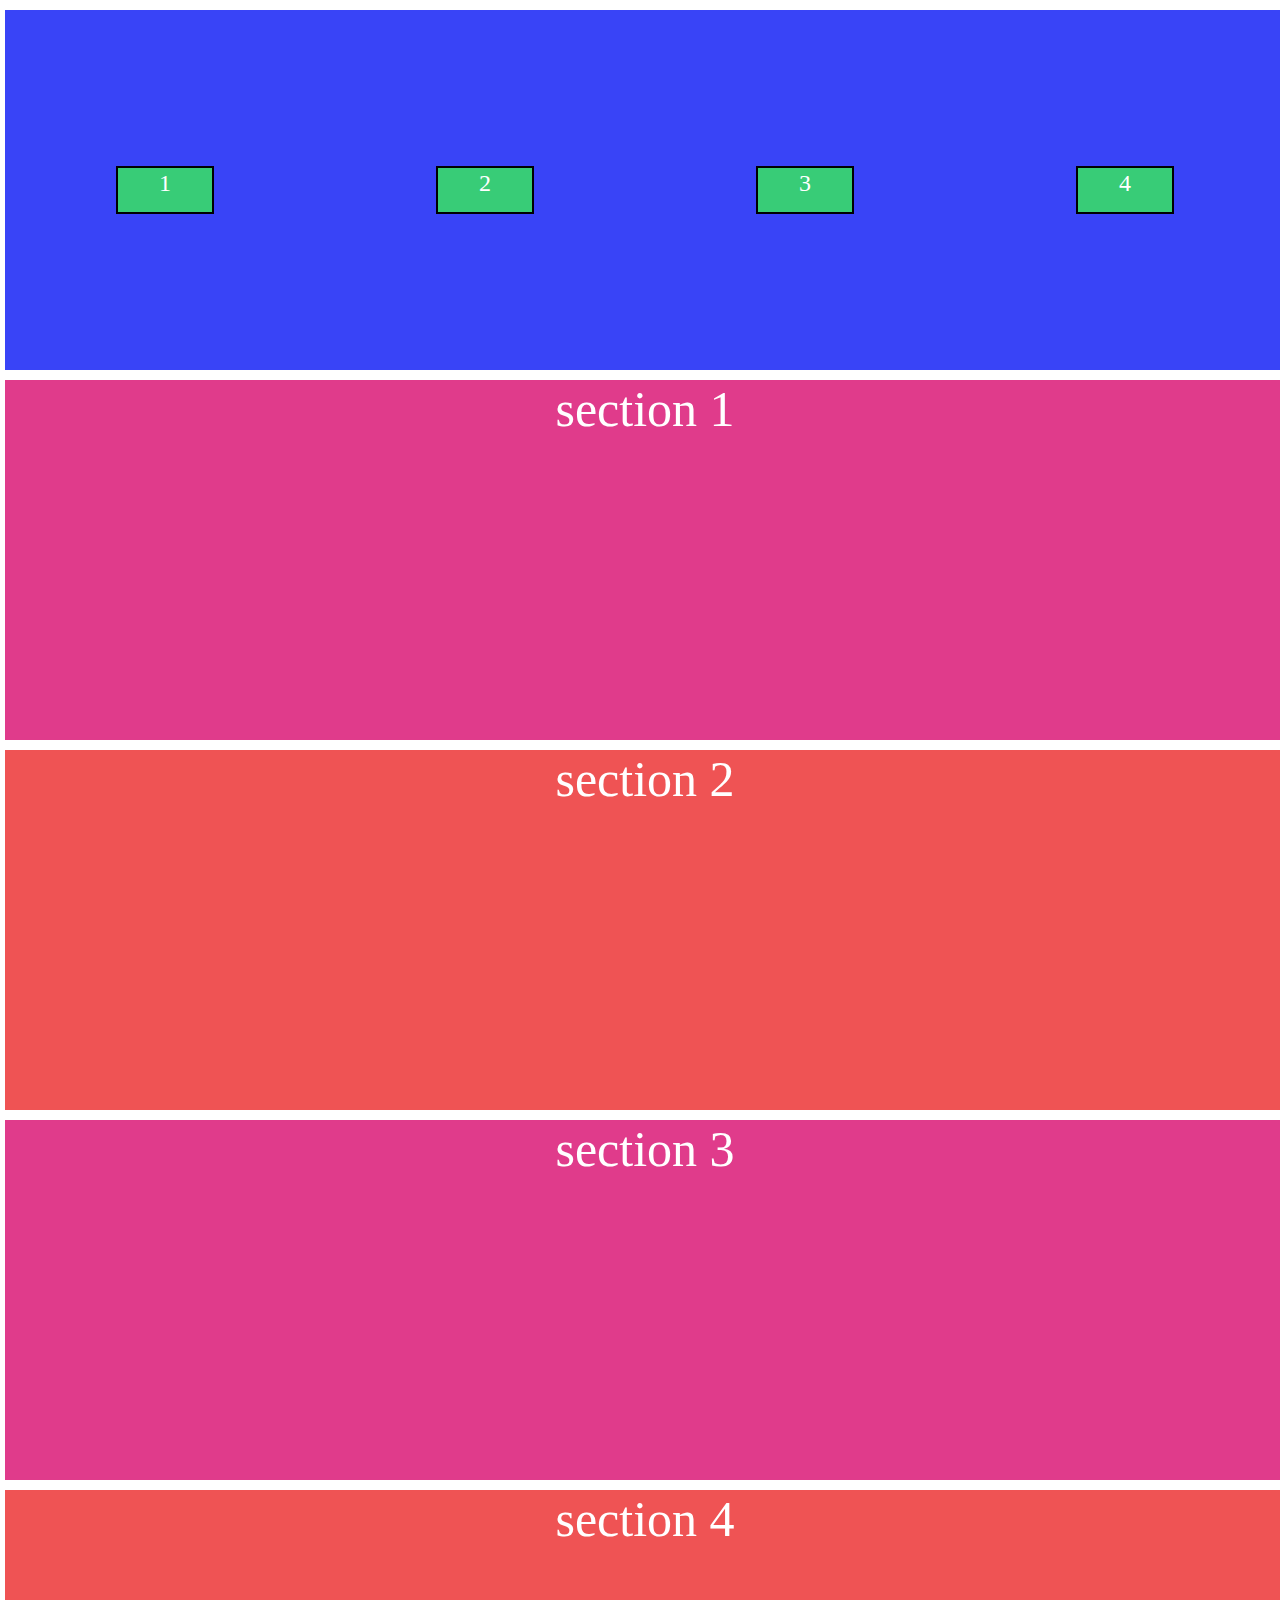
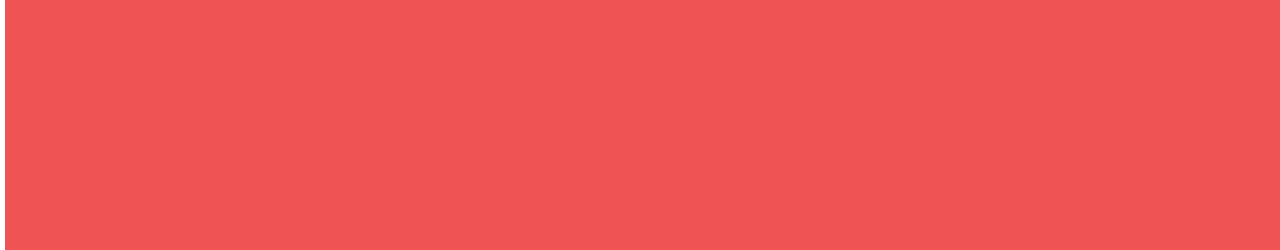
<file: test.html>
<!DOCTYPE html>
<html lang="en">

<head>
  <meta charset="UTF-8">
  <meta http-equiv="X-UA-Compatible" content="IE=edge">
  <meta name="viewport" content="width=device-width, initial-scale=1.0">
  <title>Section links</title>

  <style>
    * {
      margin: 0;
      padding: 0;
    }

    body {
      width: 100vw;
      height: 100vh;
    }

    .section {
      width: 100vw;
      height: 40vh;
      background-color: #EF5354;
      font-size: 50px;
      color: white;
      text-align: center;
      margin: 10px 5px;
    }

    .one,
    .three {
      background-color: #E03B8B;
    }

    .nav {
      width: 100vw;
      height: 40vh;
      background-color: #3944F7;
      font-size: x-large;
      color: white;
      text-align: center;
      margin: 10px 5px;
      display: flex;
      flex-direction: row;
      justify-content: space-around;
      place-items: center;
    }

    .btn {
      color: white;
      background-color: #38CC77;
      height: 40px;
      width: 90px;
      padding: 2px;
      border: 2px solid black;
      text-decoration: none;
    }
  </style>
</head>

<body>
  <div class="nav">
    <a href="#section1" class="btn">1</a>
    <a href="#section2" class="btn">2</a>
    <a href="#section3" class="btn">3</a>
    <a href="#section4" class="btn">4</a>
  </div>
  <div class="section one" id="section1">
    section 1
  </div>
  <div class="section two" id="section2">
    section 2
  </div>
  <div class="section three" id="section3">
    section 3
  </div>
  <div class="section four" id="section4">
    section 4
  </div>
</body>

</html>
</file>
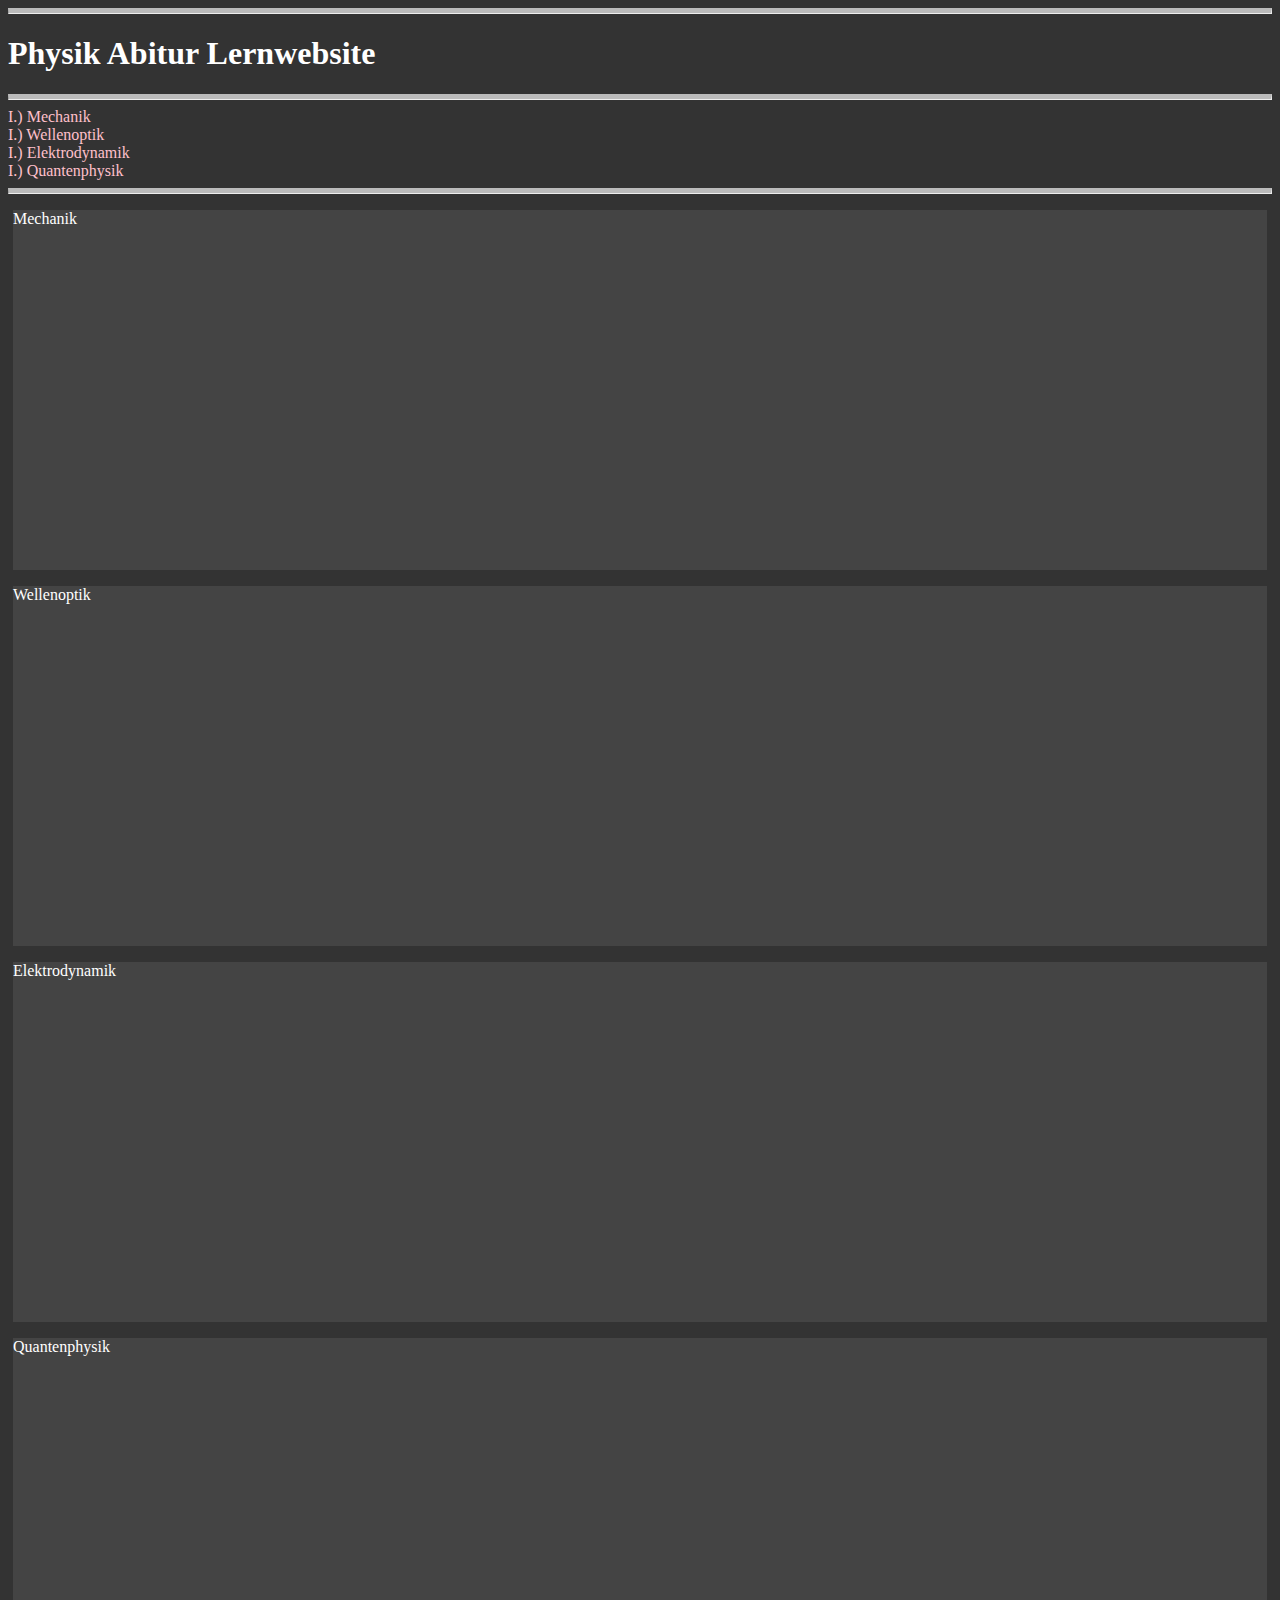
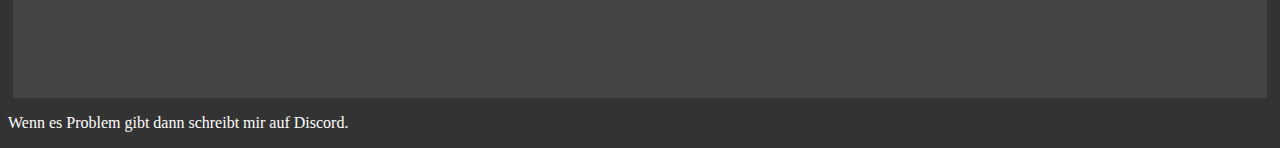
<file: webpage.html>
<!DOCTYPE html>
<html lang=de>

<head>

	<div>
		<hr style='border-top: 5px solid #bbb'>
		<h1>Physik Abitur Lernwebsite</h1>
		<hr style='border-top: 5px solid #bbb'>
	</div>
	
	<div>
		<a href="#Mechanik">I.) Mechanik</a> <br>
		<a href="#Wellenoptik">I.) Wellenoptik</a> <br>
		<a href="#Elektrodynamik">I.) Elektrodynamik</a> <br>
		<a href="#Quantenphysik">I.) Quantenphysik</a> <br>
	</div>

	<hr style='border-top: 5px solid #bbb'>

	<style>
		.section {
			width: 100vm;
			height: 40vh;
			background: #444; 
			color: white;
			text-align: left;
			margin: 10px 5px;
		}

		a:link {
			color: pink;
			background-color: transparent;
			text-decoration: none;
		}

		a:visited {
			color: pink;
			background-color: transparent;
			text-decoration: none;
		}

		a:hover {
			color: red;
			background-color: transparent;
			text-decoration: underline;
		}

		a:active {
			color: yellow;
			background-color: transparent;
			text-decoration: underline;
		}
	</style>
	
</head>

<body style='background: #333; color: white;'>
	<div>
	</div>
	<div class='section' id='Mechanik'>
		<p>Mechanik</p>
	</div>
	<div class='section' id='Wellenoptik'>
		<p>Wellenoptik</p>
	</div>
	<div class='section' id='Elektrodynamik'>
		<p>Elektrodynamik</p>
	</div>
	<div class='section' id='Quantenphysik'>
		<p>Quantenphysik</p>
	</div>
	
</body>

<footer>
	<p>Wenn es Problem gibt dann schreibt mir auf Discord.</p>
	
</footer>
</file>
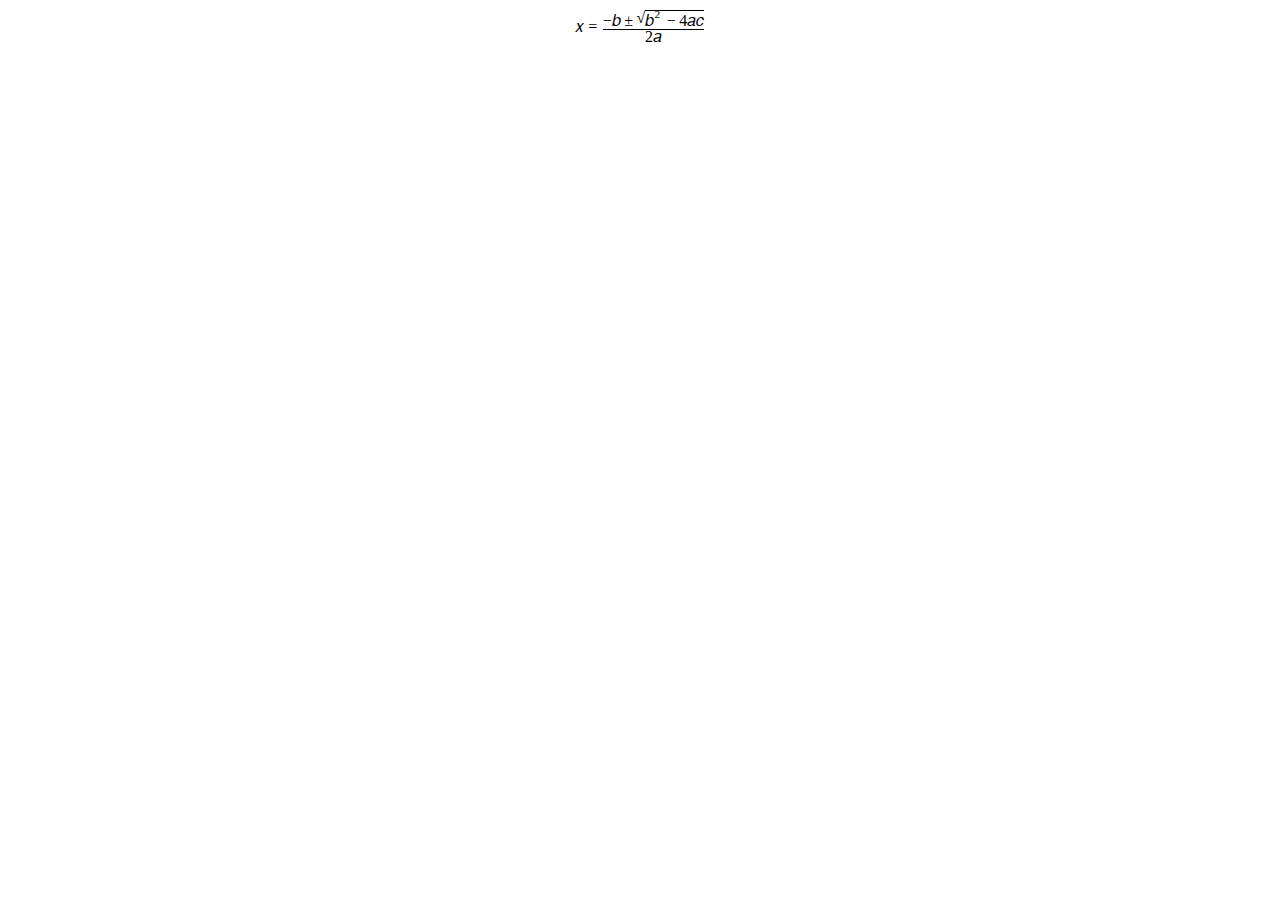
<file: formuals/test.html>
<!DOCTYPE html>

<html>
	<body>
		<math display="block">
			<mrow>
				<mi>x</mi>
				<mo>=</mo>
				<mfrac>
					<mrow>
						<mrow>
							<mo>−</mo>
							<mi>b</mi>
						</mrow>
						<mo>±</mo>
						<msqrt>
							<mrow>
								<msup>
									<mi>b</mi>
									<mn>2</mn>
								</msup>
								<mo>−</mo>
								<mrow>
									<mn>4</mn>
									<mo>⁢</mo>
									<mi>a</mi>
									<mo>⁢</mo>
									<mi>c</mi>
								</mrow>
							</mrow>
						</msqrt>
					</mrow>
					<mrow>
						<mn>2</mn>
						<mo>⁢</mo>
						<mi>a</mi>
					</mrow>
				</mfrac>
			</mrow>
		</math>
	</body>
</html>
</file>
<file: styles.css>
.section {
	padding-top: 1rem;
	padding-bottom: 1rem;
	margin-top: 2rem;
	margin-bottom: 2rem;
	background: #444; 
	color: white;
	text-align: left;
	border-radius: 2rem;
}

a:link {
	color: pink;
	background-color: transparent;
	text-decoration: none;
}

a:visited {
	color: pink;
	background-color: transparent;
	text-decoration: none;
}
a:hover {
	color: red;
	background-color: transparent;
	text-decoration: underline;
}
a:active {
	color: yellow;
	background-color: transparent;
	text-decoration: underline;
}

.sub-links {
	font-size: 1.5rem;
	margin-left: 2rem;
}

.main-links {
	margin-top: 3rem;
	margin-bottom: 3rem;
	margin-left: 2rem;
	font-size: 3.5rem;
}

.themen-links {
	font-size: 2.5rem;
	margin-left: 2rem;
	maring-right: 2rem;
}

h1 {
	font-size: 4.5rem;
}

h2 {
	font-size: 3rem;
}
h3 {
	font-size: 2rem;
}

body {
	background: #333;
	color: white;
	margin-left: 4rem;
	margin-right: 4rem;
}

.title-container {
	margin-bottom: 3rem;
	padding-top: 2rem;
	padding-bottom: 2rem;
	margin-top: 2rem;
	margin-bottom: 2rem;
	background: #444; 
	color: white;
	border-radius: 2rem;
	padding-left: 3rem;
	padding-right: 3rem;
}

.title {
	padding-left: 3rem;
	padding-right: 3rem;
}

.content {
	margin-top: 2rem;
	margin-left: 2rem;
	margin-right: 2rem;
}

.sub-section {
	margin-left: 1rem;
	margin-right: 1rem;
	font-size: 2rem;
	margin-bottom: 2rem;
	margin-top: 2rem;
	border-top: solid 0.125rem;
}

.formel-block {
	background: #333;
	margin-left: 0.25rem;
	margin-right: 2rem;
	padding-left: 1rem;
	padding-right: 1rem;
	padding-top: 1rem;
	padding-bottom: 1rem;
	border-radius: 1rem;
}


.link-container {
	margin-bottom: 3rem;
	padding-top: 2rem;
	padding-bottom: 2rem;
	margin-top: 2rem;
	margin-bottom: 2rem;
	background: #444; 
	color: white;
	border-radius: 2rem;
	padding-left: 3rem;
	padding-right: 3rem;
	font-size: 3rem;
}
</file>
